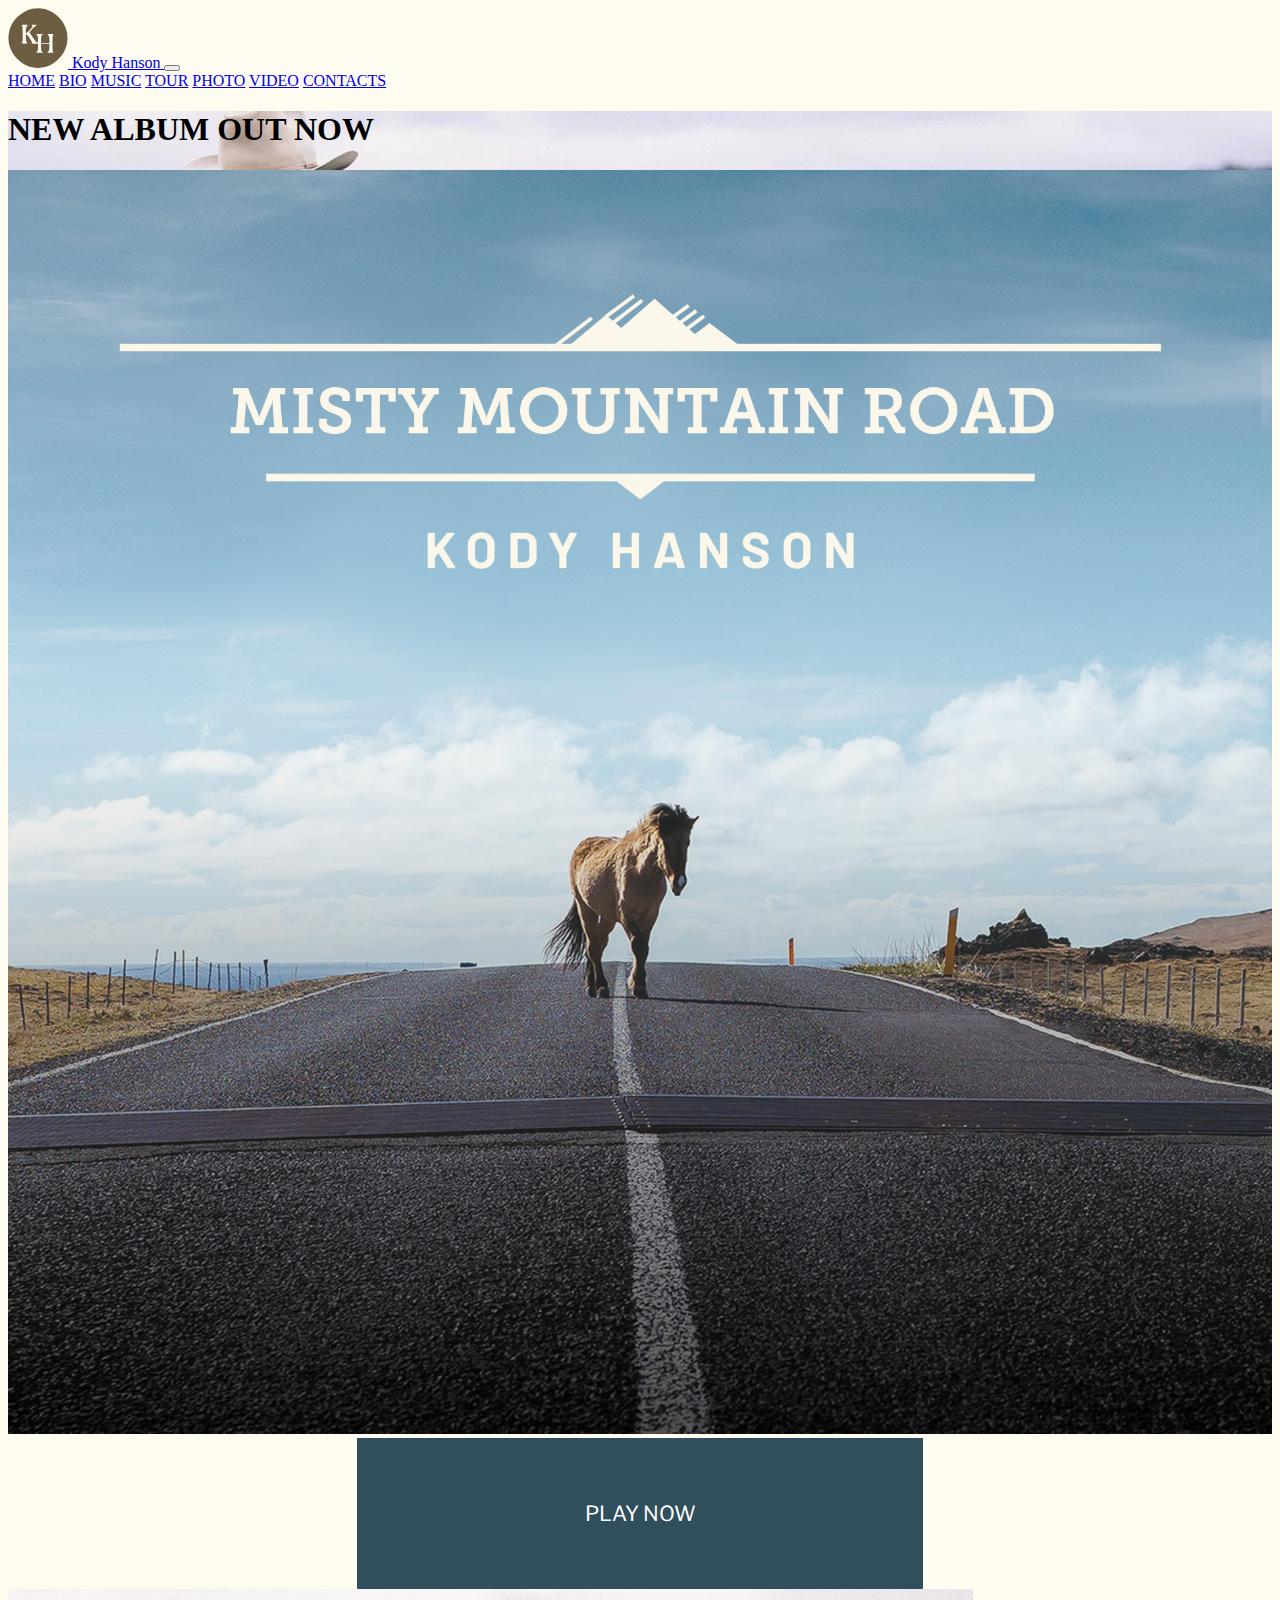
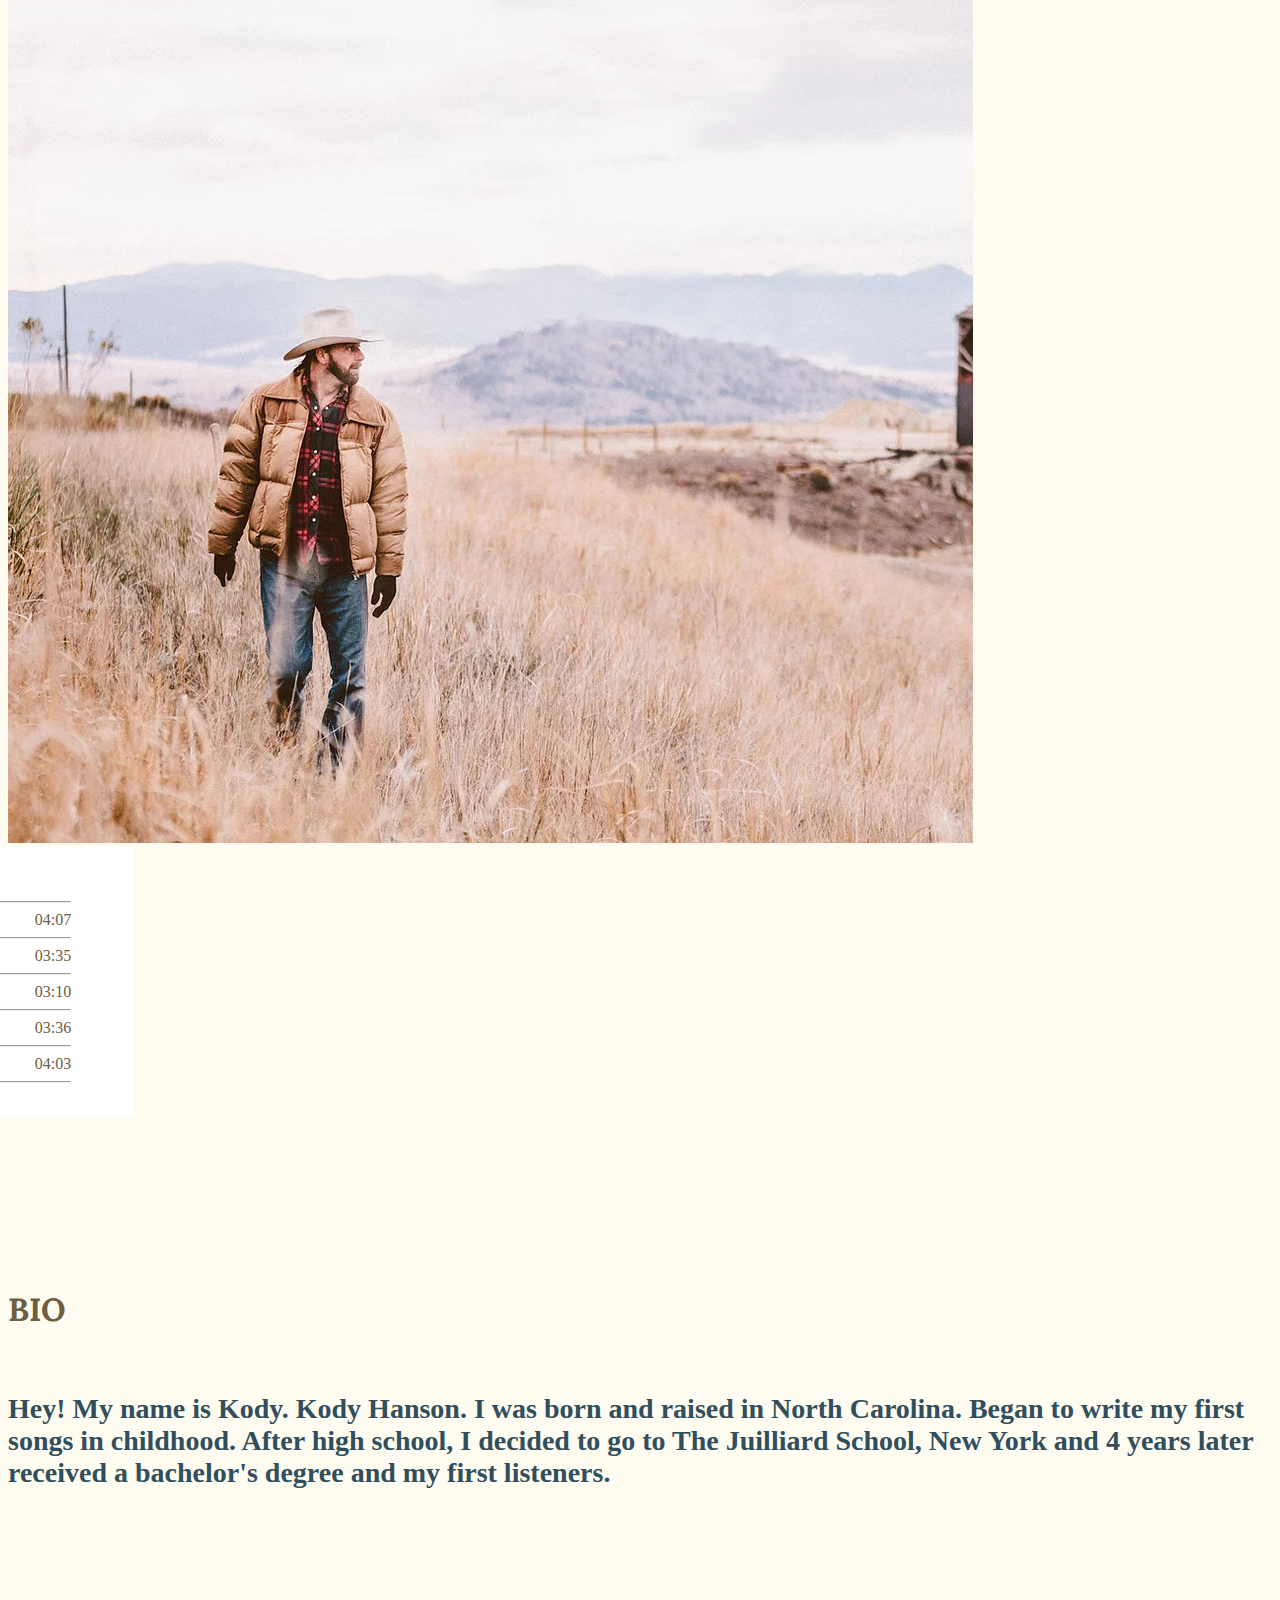
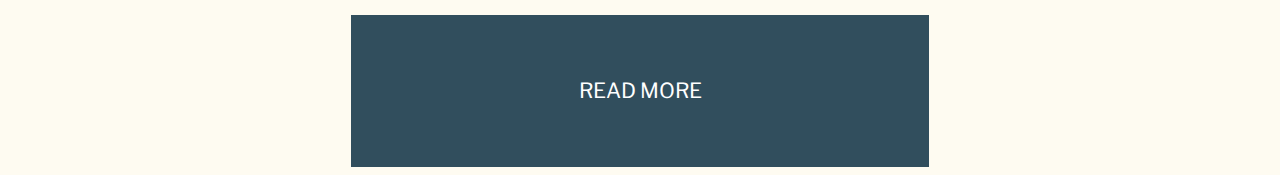
<file: index.html>
<!DOCTYPE html>
<html lang="ru">

<head>
    <meta charset="UTF-8">
    <meta name="viewport" content="width=device-width, initial-scale=1.0, user-scalable=no, shrink-to-fit=no">
    <title>Home - Kody Hanson</title>
    <link rel="shortcut icon" href="images/brand-logo.png" type="image/png">
    <link rel="stylesheet" href="styles/style.css" type="text/css">
    <!-- Подключение Bootstrap -->
    <link rel="stylesheet" href="https://cdn.jsdelivr.net/npm/bootstrap@4.5.3/dist/css/bootstrap.min.css"
        integrity="sha384-TX8t27EcRE3e/ihU7zmQxVncDAy5uIKz4rEkgIXeMed4M0jlfIDPvg6uqKI2xXr2" crossorigin="anonymous">
    <!-- Подключение Font Awesome 5 -->
    <link rel="stylesheet" href="https://use.fontawesome.com/releases/v5.6.1/css/all.css"
        integrity="sha384-gfdkjb5BdAXd+lj+gudLWI+BXq4IuLW5IT+brZEZsLFm++aCMlF1V92rMkPaX4PP" crossorigin="anonymous">
    <!-- Подключение Google Fonts  -->
    <link rel="preconnect" href="https://fonts.gstatic.com">
    <link href="https://fonts.googleapis.com/css2?family=Libre+Franklin:wght@500&display=swap" rel="stylesheet">
    <link href="https://fonts.googleapis.com/css2?family=Lora:wght@700&display=swap" rel="stylesheet">
</head>

<body>
    <!-- Навигационная панель -->
    <!-- navbar-expand-lg обозначает начиная с какого устройства меню должно расширяться -->
    <nav class="navbar navbar-expand-lg navbar-light bg-white" id="nav">
        <!-- Лого и название бренда -->
        <a href="index.html" class="navbar-brand">
            <!-- loading="lazy" написан для того, чтобы изображение загружалось только тогда, когда пользователь доскролит до него, а
            не с самого начла, замедляя загрузку страницы -->
            <!-- svgView и функции далее служат для обрезкт svg-изображения -->
            <img src="images/brand-logo.svg#svgView(viewBox(13.17, 5.7, 101, 104.4)))" height="60rem" alt="" class=""
                loading="lazy">
            <span id="nav-brand">Kody Hanson</span>
        </a>
        <!-- Скрывающаяся кнопка меню (для мобильных версий) -->
        <button class="navbar-toggler" type="button" data-toggle="collapse" data-target="#navbarToggler01"
            aria-controls="navbarToggler01" aria-expanded="false" aria-label="Toggle navigation">
            <span class="navbar-toggler-icon"></span>
        </button>
        <!-- Само меню которое будет скрываться/раскрываться -->
        <div class="collapse navbar-collapse justify-content-end" id="navbarToggler01">
            <div class="navbar-nav">
                <a href="index.html" class="nav-item nav-link active">HOME</a>
                <a href="pages/bio.html" class="nav-item nav-link">BIO</a>
                <a href="#" class="nav-item nav-link">MUSIC</a>
                <a href="#" class="nav-item nav-link">TOUR</a>
                <a href="#" class="nav-item nav-link">PHOTO</a>
                <a href="#" class="nav-item nav-link">VIDEO</a>
                <a href="#" class="nav-item nav-link">CONTACTS</a>
            </div>
    </nav>
    <!-- Основная информация с отображением с эффектом параллакса -->
    <!-- Контейнер с анонсом новым альбомом -->
    <div class="container-fluid parallax parallax-01 pb-5">
        <div class="row">
            <!-- Это означает то, что начиная с размера экрана lg и выше будет разбиваться на 12/4=3 колонки,c md и выше 
                будет 12/6=2 колонки, c самого маленького и выше - 12/12=1. Соответствненно, например, lg перекрывает настройки md 
            для экранов lg и xl -->
            <div class="col-lg-4 offset-lg-6 col-md-6 offset-md-3 col-12">
                <h1 class="text-center display-3" id="new-album-capture">NEW ALBUM OUT NOW</h1>
                <img src="images/album-01-logo.jpg" alt="" class="" loading="lazy">
                <button class="big-button" id="play-now-button">PLAY NOW</button>
            </div>
        </div>
    </div>
    <!-- Контейнер с самим новым альбомом -->
    <div class="container-fluid music-album" id="music-album">
        <div class="row">
            <div class="col-lg-6 offset-lg-2 col-12 d-flex flex-lg-row flex-column music-album-inner">
                <img src="images/personal-photo-01.jpeg" class="mt-5 mb-5" alt="" loading="lazy">
                <div class="col-lg-10 offset-lg-7 music-panel d-lg-flex flex-column justify-content-lg-center"
                    id="main-page-player-wrapper">
                    <div class="album-wrapper">
                        <div class="text-center d-flex flex-column album-artist">
                            <span>Kody Hanson</span>
                            <span>MISTY MOUNTAIN ROAD</span>
                        </div>
                        <div class="tracks-wrapper">
                            <audio id="main-page-player"></audio>
                            <hr>
                            <!-- Трек -->
                            <div class="track" data-src="music/Alan Jackson - Country Boy.mp3">
                                <div class="mini_controls">
                                    <div class="play">
                                        <svg xmlns="http://www.w3.org/2000/svg" width="15" height="20.357"
                                            viewBox="0 0 14 19">
                                            <path class="" d="M1575,629.5l-14,9.5V620Z"
                                                transform="translate(-1561 -620)">
                                            </path>
                                        </svg>
                                    </div>

                                    <div class="pause">
                                        <svg xmlns="http://www.w3.org/2000/svg" width="15" height="19"
                                            viewBox="0 0 15 19">
                                            <path d="M264,700h4v19h-4V700Zm11,0h4v19h-4V700Z"
                                                transform="translate(-264 -700)">
                                            </path>
                                        </svg>
                                    </div>
                                    <div class="song-number music-capture">
                                        1
                                    </div>
                                </div>
                                <div class="music-capture">
                                    <span>COUNTRY BOY</span>
                                    <span>04:07</span>
                                </div>
                            </div>
                            <!-- Трек -->
                            <hr>
                            <div class="track" data-src="music/Blues Saraceno - The River.mp3">
                                <div class="mini_controls">
                                    <div class="play">
                                        <svg xmlns="http://www.w3.org/2000/svg" width="15" height="20.357"
                                            viewBox="0 0 14 19">
                                            <path class="" d="M1575,629.5l-14,9.5V620Z"
                                                transform="translate(-1561 -620)">
                                            </path>
                                        </svg>
                                    </div>

                                    <div class="pause">
                                        <svg xmlns="http://www.w3.org/2000/svg" width="15" height="19"
                                            viewBox="0 0 15 19">
                                            <path d="M264,700h4v19h-4V700Zm11,0h4v19h-4V700Z"
                                                transform="translate(-264 -700)">
                                            </path>
                                        </svg>
                                    </div>
                                    <div class="song-number music-capture">
                                        2
                                    </div>
                                </div>
                                <div class="music-capture">
                                    <span>BLUES SARACENO</span>
                                    <span>03:35</span>
                                </div>
                            </div>
                            <!-- Трек -->
                            <hr>
                            <div class="track"
                                data-src="music/John Denver - Take Me Home, Country Roads (Original Version (Rem.mp3">
                                <div class="mini_controls">
                                    <div class="play">
                                        <svg xmlns="http://www.w3.org/2000/svg" width="15" height="20.357"
                                            viewBox="0 0 14 19">
                                            <path class="" d="M1575,629.5l-14,9.5V620Z"
                                                transform="translate(-1561 -620)">
                                            </path>
                                        </svg>
                                    </div>

                                    <div class="pause">
                                        <svg xmlns="http://www.w3.org/2000/svg" width="15" height="19"
                                            viewBox="0 0 15 19">
                                            <path d="M264,700h4v19h-4V700Zm11,0h4v19h-4V700Z"
                                                transform="translate(-264 -700)">
                                            </path>
                                        </svg>
                                    </div>
                                    <div class="song-number music-capture">
                                        3
                                    </div>
                                </div>
                                <div class="music-capture">
                                    <span>TAKE ME HOME, COUNTRY ROADS</span>
                                    <span>03:10</span>
                                </div>
                            </div>
                            <!-- Трек -->
                            <hr>
                            <div class="track" data-src="music/Johnny Cash - Hurt.mp3">
                                <div class="mini_controls">
                                    <div class="play">
                                        <svg xmlns="http://www.w3.org/2000/svg" width="15" height="20.357"
                                            viewBox="0 0 14 19">
                                            <path class="" d="M1575,629.5l-14,9.5V620Z"
                                                transform="translate(-1561 -620)">
                                            </path>
                                        </svg>
                                    </div>

                                    <div class="pause">
                                        <svg xmlns="http://www.w3.org/2000/svg" width="15" height="19"
                                            viewBox="0 0 15 19">
                                            <path d="M264,700h4v19h-4V700Zm11,0h4v19h-4V700Z"
                                                transform="translate(-264 -700)">
                                            </path>
                                        </svg>
                                    </div>
                                    <div class="song-number music-capture">
                                        4
                                    </div>
                                </div>
                                <div class="music-capture">
                                    <span>HURT</span>
                                    <span>03:36</span>
                                </div>
                            </div>
                            <!-- Трек -->
                            <hr>
                            <div class="track" data-src="music/The Dead South - In Hell I'll Be in Good Company.mp3">
                                <div class="mini_controls">
                                    <div class="play">
                                        <svg xmlns="http://www.w3.org/2000/svg" width="15" height="20.357"
                                            viewBox="0 0 14 19">
                                            <path class="" d="M1575,629.5l-14,9.5V620Z"
                                                transform="translate(-1561 -620)">
                                            </path>
                                        </svg>
                                    </div>

                                    <div class="pause">
                                        <svg xmlns="http://www.w3.org/2000/svg" width="15" height="19"
                                            viewBox="0 0 15 19">
                                            <path d="M264,700h4v19h-4V700Zm11,0h4v19h-4V700Z"
                                                transform="translate(-264 -700)">
                                            </path>
                                        </svg>
                                    </div>
                                    <div class="song-number music-capture">
                                        5
                                    </div>
                                </div>
                                <div class="music-capture">
                                    <span>IN HELL I'LL BE IN GOOD COMPANY</span>
                                    <span>04:03</span>
                                </div>
                            </div>
                            <hr>
                        </div>
                    </div>
                    <button class="big-button big-button-02">MORE MUSIC</button>
                </div>
            </div>
        </div>
    </div>
    <!-- Контейнер с биографией -->
    <div class="container-fluid parallax parallax-02">
        <div class="row">
            <div class="col-lg-6 offset-lg-3 col-12 text-center">
                <h1 class="display-3 biography-capture">BIO</h1>
                <h1 class=" biography-text">Hey! My name is Kody. Kody Hanson. I was born and raised in North Carolina. Began
                    to write my
                    first songs in childhood. After high school, I decided to go to The Juilliard School, New York and 4
                    years later received a bachelor's degree and my first listeners.</h1>
                <button class="big-button big-button-03" onclick=window.location.href='pages/bio.html'>READ
                    MORE</button>
            </div>
        </div>
    </div>
    <!-- Кнопка прокрутки к началу страницы -->
    <div class="scrollup">
        <!-- Иконка fa-chevron-up (Font Awesome) -->
        <i class="fa fa-chevron-up"></i>
    </div>
    <!-- Подключение Bootstrap -->
    <script src="https://code.jquery.com/jquery-3.5.1.min.js"
        integrity="sha256-9/aliU8dGd2tb6OSsuzixeV4y/faTqgFtohetphbbj0=" crossorigin="anonymous"></script>
    <script src="https://cdn.jsdelivr.net/npm/bootstrap@4.5.3/dist/js/bootstrap.bundle.min.js"
        integrity="sha384-ho+j7jyWK8fNQe+A12Hb8AhRq26LrZ/JpcUGGOn+Y7RsweNrtN/tE3MoK7ZeZDyx" crossorigin="anonymous">
    </script>
    <!-- Подключение своих скриптов -->
    <script src="scripts/go-up-button.js"></script>
    <script src="scripts/album-capture-extra-small-devides-behavior.js"></script>
    <script src="scripts/nav-extra-large-devices-behavior.js"></script>
    <script src="scripts/music-player.js"></script>
    <script src="scripts/play-now-button.js"></script>
</body>

</html>
</file>
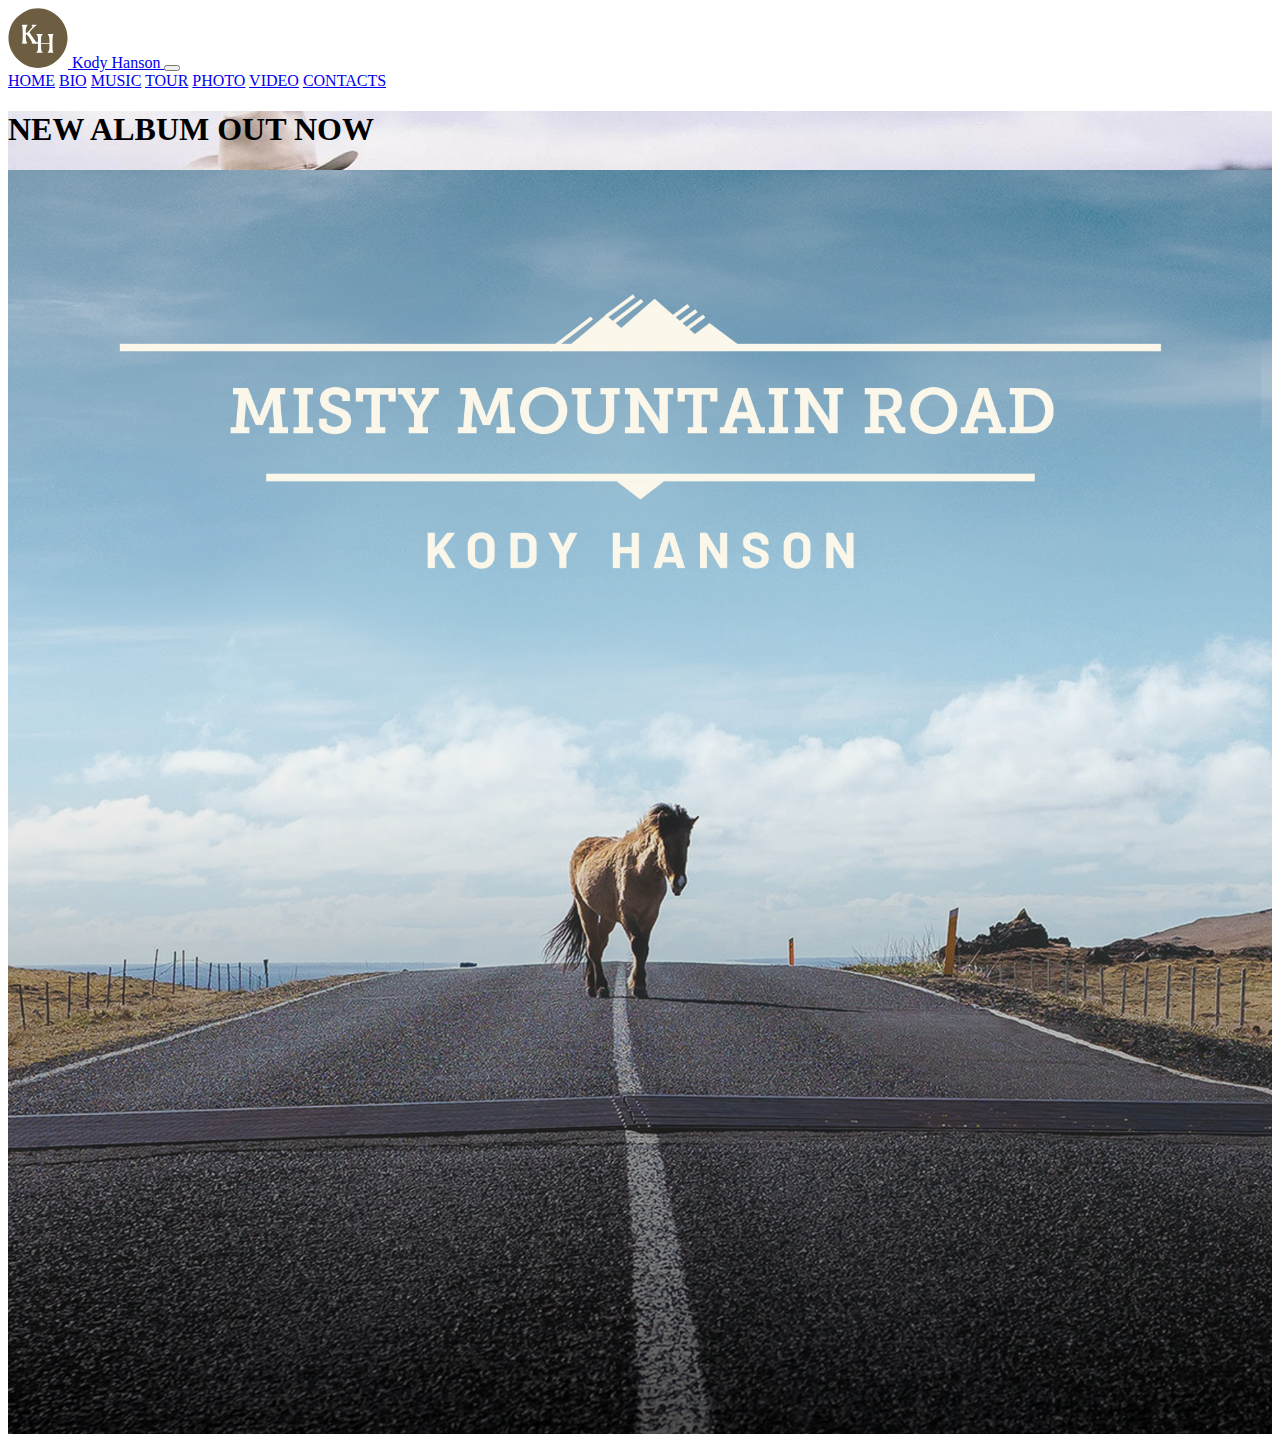
<file: src/index.html>
<!DOCTYPE html>
<html lang="ru">

<head>
    <meta charset="UTF-8">
    <meta name="viewport" content="width=device-width, initial-scale=1.0, user-scalable=no">
    <title>Home - Kody Hanson</title>
    <link rel="shortcut icon" href="/images/brand-logo.png" type="image/png">
    <link rel="stylesheet" href="styles/style.css" type="text/css">
    <!-- Подключение Bootstrap -->
    <link rel="stylesheet" href="https://cdn.jsdelivr.net/npm/bootstrap@4.5.3/dist/css/bootstrap.min.css"
        integrity="sha384-TX8t27EcRE3e/ihU7zmQxVncDAy5uIKz4rEkgIXeMed4M0jlfIDPvg6uqKI2xXr2" crossorigin="anonymous">
    <!-- Подключение Font Awesome 5 -->
    <link rel="stylesheet" href="https://use.fontawesome.com/releases/v5.6.1/css/all.css"
        integrity="sha384-gfdkjb5BdAXd+lj+gudLWI+BXq4IuLW5IT+brZEZsLFm++aCMlF1V92rMkPaX4PP" crossorigin="anonymous">
</head>

<body>
    <!-- Навигационная панель -->
    <nav class="navbar navbar-expand-lg navbar-light bg-white">
        <!-- Лого и название бренда -->
        <a href="#" class="navbar-brand">
            <!-- loading="lazy" написан для того, чтобы изображение загружалось только тогда, когда пользователь доскролит до него, а
            не с самого начла, замедляя загрузку страницы -->
            <!-- svgView и функции далее служат для обрезкт svg-изображения -->
            <img src="/images/brand-logo.svg#svgView(viewBox(13.17, 5.7, 101, 104.4)))" height="60rem" alt=""
                class="d-inline-block" loading="lazy">
            Kody Hanson
        </a>
        <!-- Скрывающаяся кнопка меню (для мобильных версий) -->
        <button class="navbar-toggler" type="button" data-toggle="collapse" data-target="#navbarToggler01"
            aria-controls="navbarToggler01" aria-expanded="false" aria-label="Toggle navigation">
            <span class="navbar-toggler-icon"></span>
        </button>
        <!-- Само меню которое будет скрываться/раскрываться -->
        <div class="collapse navbar-collapse justify-content-end" id="navbarToggler01">
            <div class="navbar-nav">
                <a href="#" class="nav-item nav-link active">HOME</a>
                <a href="#" class="nav-item nav-link">BIO</a>
                <a href="#" class="nav-item nav-link">MUSIC</a>
                <a href="#" class="nav-item nav-link">TOUR</a>
                <a href="#" class="nav-item nav-link">PHOTO</a>
                <a href="#" class="nav-item nav-link">VIDEO</a>
                <a href="#" class="nav-item nav-link">CONTACTS</a>
            </div>
    </nav>
    <!-- Кнопка прокрутки к началу страницы -->
    <div class="scrollup">
        <!-- Иконка fa-chevron-up (Font Awesome) -->
        <i class="fa fa-chevron-up"></i>
    </div>
    <!-- Основная информация с отображением с эффектом параллакса -->
    <div class="container-fluid parallax parallax-01">
        <div class="row">
            <div class="col-lg-4 offset-lg-6 col-md-12">
                <h1 class="display-3 text-center" id="new-album-capture">NEW ALBUM OUT NOW</h1>
                <img src="images/album-01-logo.jpg" alt="" class="" loading="lazy">
            </div>
        </div>
    </div>

    <!-- <div class="parallax parallax-01 album-wrapper">
        <p class="album album-capture">NEW ALBUM OUT NOW</p>
        <img src="img/album-01-logo.jpg" alt="" class="album album-image" width="30%" loading="lazy">
    </div> -->

    <!-- First Parallax Section -->
    <!-- <div class="jumbotron paral paralsec">
        <h1 class="display-3">Here is a heading 1</h1>
        <p class="lead">Here is a short description 1</p>
        <p class="lead">
            <a class="btn btn-info btn-lg btn-md" href="#" role="button">Here is a button 1</a>
        </p>
    </div> -->
    <!-- Second Parallax Section -->
    <!-- <div class="jumbotron paral paralsec1">
        <h1 class="display-3">Here is a heading 2</h1>
        <p class="lead">Here is a short description 2</p>
        <p class="lead">
            <a class="btn btn-warning btn-lg btn-md" href="widgets.html" role="button">Here is a button 2</a>
        </p>
    </div> -->
    <!-- Third Parallax Section -->
    <!-- <div class="jumbotron paral paralsec">
        <h1 class="display-3">Here is a heading 3</h1>
        <p class="lead">Here is a short description 2</p>
        <p class="lead">
            <a class="btn btn-primary btn-lg btn-md" href="themes.html" role="button">Here is a button 3</a>
        </p>
    </div> -->

    <!-- Подключение Bootstrap -->
    <script src="https://code.jquery.com/jquery-3.5.1.min.js"
        integrity="sha256-9/aliU8dGd2tb6OSsuzixeV4y/faTqgFtohetphbbj0=" crossorigin="anonymous"></script>
    <script src="https://cdn.jsdelivr.net/npm/bootstrap@4.5.3/dist/js/bootstrap.bundle.min.js"
        integrity="sha384-ho+j7jyWK8fNQe+A12Hb8AhRq26LrZ/JpcUGGOn+Y7RsweNrtN/tE3MoK7ZeZDyx" crossorigin="anonymous">
    </script>
    <!-- Подключение своих скриптов -->
    <script src="scripts/go-up-button.js"></script>
    <script src="scripts/extra-small-devides-behavior.js"></script>
</body>

</html>
</file>
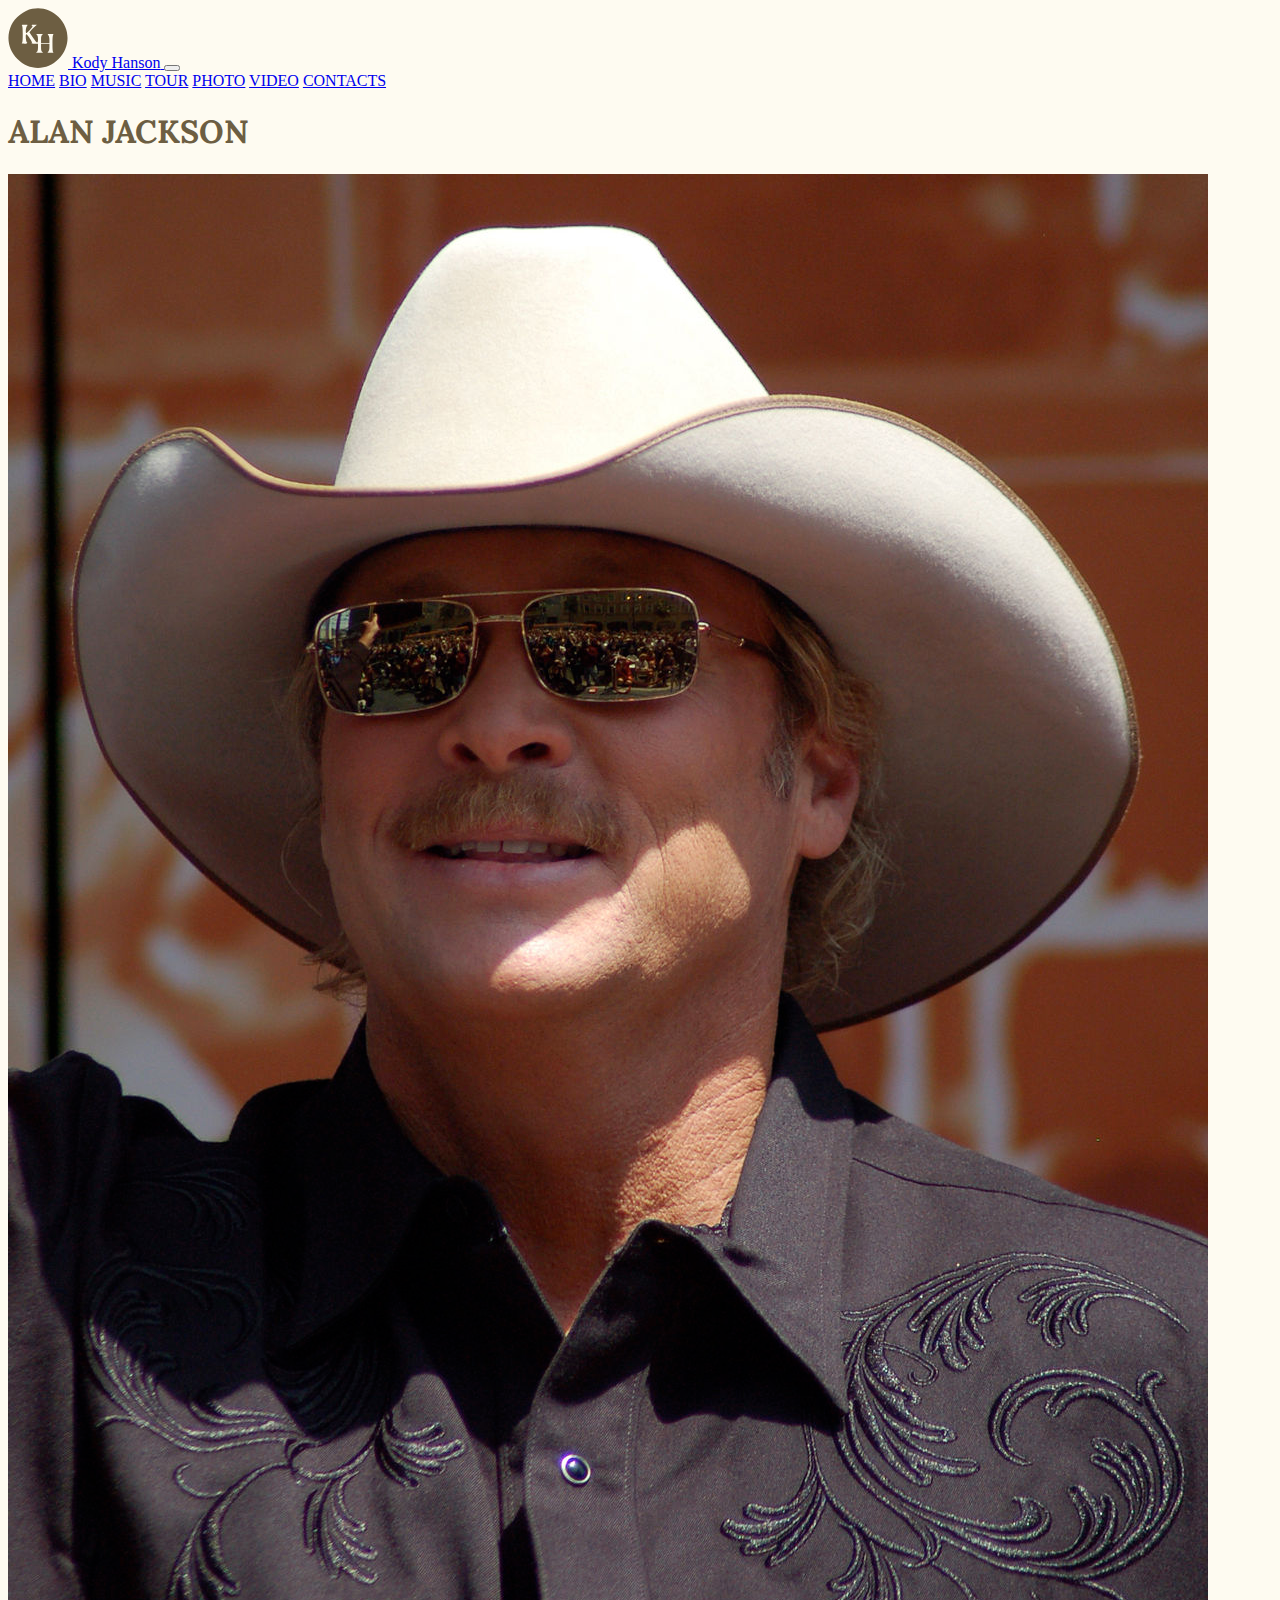
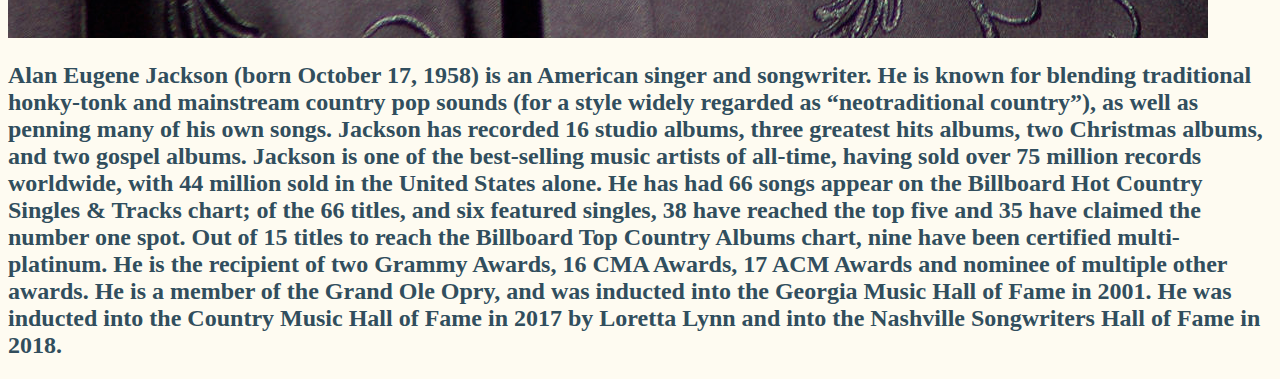
<file: pages/alan-jackson.html>
<!DOCTYPE html>
<html lang="ru">

<head>
    <meta charset="UTF-8">
    <meta name="viewport" content="width=device-width, initial-scale=1.0, user-scalable=no, shrink-to-fit=no">
    <title>Alan Jackson - Kody Hanson</title>
    <link rel="shortcut icon" href="../images/brand-logo.png" type="image/png">
    <link rel="stylesheet" href="../styles/style.css" type="text/css">
    <link rel="stylesheet" href="../styles/johny-cash.css" type="text/css">

    <!-- Подключение Bootstrap -->
    <link rel="stylesheet" href="https://cdn.jsdelivr.net/npm/bootstrap@4.5.3/dist/css/bootstrap.min.css"
        integrity="sha384-TX8t27EcRE3e/ihU7zmQxVncDAy5uIKz4rEkgIXeMed4M0jlfIDPvg6uqKI2xXr2" crossorigin="anonymous">
    <!-- Подключение Font Awesome 5 -->
    <link rel="stylesheet" href="https://use.fontawesome.com/releases/v5.6.1/css/all.css"
        integrity="sha384-gfdkjb5BdAXd+lj+gudLWI+BXq4IuLW5IT+brZEZsLFm++aCMlF1V92rMkPaX4PP" crossorigin="anonymous">
    <!-- Подключение Google Fonts  -->
    <link rel="preconnect" href="https://fonts.gstatic.com">
    <link href="https://fonts.googleapis.com/css2?family=Libre+Franklin:wght@500&display=swap" rel="stylesheet">
    <link href="https://fonts.googleapis.com/css2?family=Lora:wght@700&display=swap" rel="stylesheet">
</head>

<body>
    <!-- Навигационная панель -->
    <!-- navbar-expand-lg обозначает начиная с какого устройства меню должно расширяться -->
    <nav class="navbar navbar-expand-lg navbar-light bg-white" id="nav">
        <!-- Лого и название бренда -->
        <a href="../index.html" class="navbar-brand">
            <!-- loading="lazy" написан для того, чтобы изображение загружалось только тогда, когда пользователь доскролит до него, а
            не с самого начла, замедляя загрузку страницы -->
            <!-- svgView и функции далее служат для обрезкт svg-изображения -->
            <img src="../images/brand-logo.svg#svgView(viewBox(13.17, 5.7, 101, 104.4)))" height="60rem" alt="" class=""
                loading="lazy">
            <span id="nav-brand">Kody Hanson</span>
        </a>
        <!-- Скрывающаяся кнопка меню (для мобильных версий) -->
        <button class="navbar-toggler" type="button" data-toggle="collapse" data-target="#navbarToggler01"
            aria-controls="navbarToggler01" aria-expanded="false" aria-label="Toggle navigation">
            <span class="navbar-toggler-icon"></span>
        </button>
        <!-- Само меню которое будет скрываться/раскрываться -->
        <div class="collapse navbar-collapse justify-content-end" id="navbarToggler01">
            <div class="navbar-nav">
                <a href="../index.html" class="nav-item nav-link">HOME</a>
                <a href="../pages/bio.html" class="nav-item nav-link">BIO</a>
                <a href="../pages/music.html" class="nav-item nav-link">MUSIC</a>
                <a href="../pages/tour.html" class="nav-item nav-link">TOUR</a>
                <a href="../pages/photo.html" class="nav-item nav-link">PHOTO</a>
                <a href="../pages/video.html" class="nav-item nav-link">VIDEO</a>
                <a href="../pages/contacts.html" class="nav-item nav-link">CONTACTS</a>
            </div>
    </nav>
    <!-- Контейнер -->
    <div class="container-fluid capture-wrapper">
        <div class="row">
            <div class="col-lg-8 offset-lg-2 col-12 text-center">
                <h1 class="display-4 biography-capture">ALAN JACKSON</h1>
                <img src="../images/AlanJackson.jpg" alt="">
                <h2 class="main-text">Alan Eugene Jackson (born October 17, 1958) is an American singer and songwriter.
                    He is known for blending traditional honky-tonk and mainstream country pop sounds (for a style
                    widely regarded as “neotraditional country”), as well as penning many of his own songs. Jackson has
                    recorded 16 studio albums, three greatest hits albums, two Christmas albums, and two gospel albums.

                    Jackson is one of the best-selling music artists of all-time, having sold over 75 million records
                    worldwide, with 44 million sold in the United States alone. He has had 66 songs appear on the
                    Billboard Hot Country Singles & Tracks chart; of the 66 titles, and six featured singles, 38 have
                    reached the top five and 35 have claimed the number one spot. Out of 15 titles to reach the
                    Billboard Top Country Albums chart, nine have been certified multi-platinum. He is the recipient of
                    two Grammy Awards, 16 CMA Awards, 17 ACM Awards and nominee of multiple other awards. He is a member
                    of the Grand Ole Opry, and was inducted into the Georgia Music Hall of Fame in 2001. He was inducted
                    into the Country Music Hall of Fame in 2017 by Loretta Lynn and into the Nashville Songwriters
                    Hall of Fame in 2018.</h2>
            </div>
        </div>
    </div>
    <!-- Кнопка прокрутки к началу страницы -->
    <div class="scrollup">
        <!-- Иконка fa-chevron-up (Font Awesome) -->
        <i class="fa fa-chevron-up"></i>
    </div>
    <!-- Подключение Bootstrap -->
    <script src="https://code.jquery.com/jquery-3.5.1.min.js"
        integrity="sha256-9/aliU8dGd2tb6OSsuzixeV4y/faTqgFtohetphbbj0=" crossorigin="anonymous"></script>
    <script src="https://cdn.jsdelivr.net/npm/bootstrap@4.5.3/dist/js/bootstrap.bundle.min.js"
        integrity="sha384-ho+j7jyWK8fNQe+A12Hb8AhRq26LrZ/JpcUGGOn+Y7RsweNrtN/tE3MoK7ZeZDyx" crossorigin="anonymous">
    </script>
    <!-- Подключение своих скриптов -->
    <script src="../scripts/go-up-button.js"></script>
    <script src="../scripts/nav-extra-large-devices-behavior.js"></script>
</body>

</html>
</file>
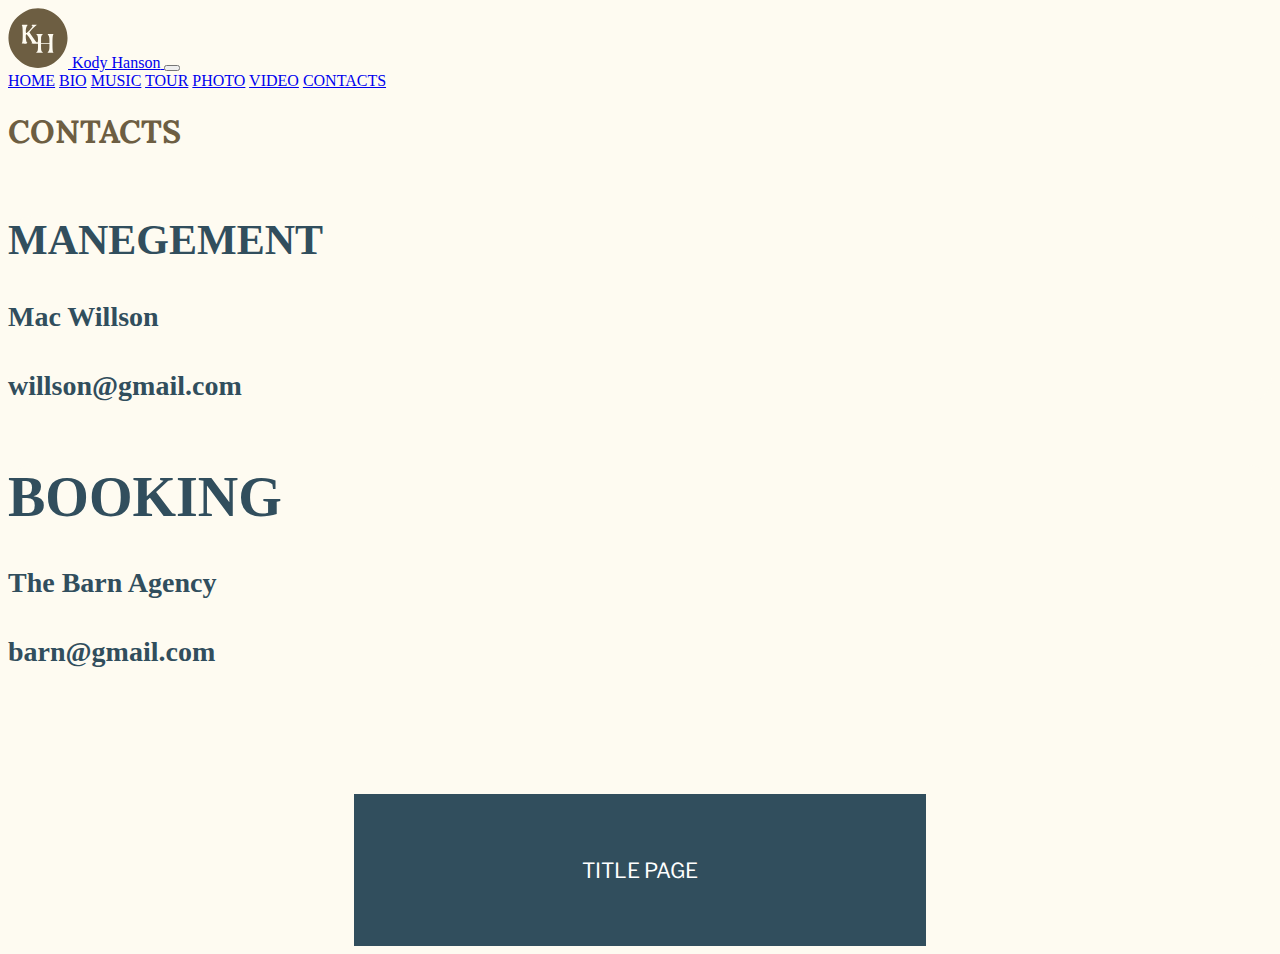
<file: pages/contacts.html>
<!DOCTYPE html>
<html lang="ru">

<head>
    <meta charset="UTF-8">
    <meta name="viewport" content="width=device-width, initial-scale=1.0, user-scalable=no, shrink-to-fit=no">
    <title>Contacts - Kody Hanson</title>
    <link rel="shortcut icon" href="../images/brand-logo.png" type="image/png">
    <link rel="stylesheet" href="../styles/style.css" type="text/css">
    <link rel="stylesheet" href="../styles/contacts.css" type="text/css">

    <!-- Подключение Bootstrap -->
    <link rel="stylesheet" href="https://cdn.jsdelivr.net/npm/bootstrap@4.5.3/dist/css/bootstrap.min.css"
        integrity="sha384-TX8t27EcRE3e/ihU7zmQxVncDAy5uIKz4rEkgIXeMed4M0jlfIDPvg6uqKI2xXr2" crossorigin="anonymous">
    <!-- Подключение Font Awesome 5 -->
    <link rel="stylesheet" href="https://use.fontawesome.com/releases/v5.6.1/css/all.css"
        integrity="sha384-gfdkjb5BdAXd+lj+gudLWI+BXq4IuLW5IT+brZEZsLFm++aCMlF1V92rMkPaX4PP" crossorigin="anonymous">
    <!-- Подключение Google Fonts  -->
    <link rel="preconnect" href="https://fonts.gstatic.com">
    <link href="https://fonts.googleapis.com/css2?family=Libre+Franklin:wght@500&display=swap" rel="stylesheet">
    <link href="https://fonts.googleapis.com/css2?family=Lora:wght@700&display=swap" rel="stylesheet">
</head>

<body>
    <!-- Навигационная панель -->
    <!-- navbar-expand-lg обозначает начиная с какого устройства меню должно расширяться -->
    <nav class="navbar navbar-expand-lg navbar-light bg-white" id="nav">
        <!-- Лого и название бренда -->
        <a href="../index.html" class="navbar-brand">
            <!-- loading="lazy" написан для того, чтобы изображение загружалось только тогда, когда пользователь доскролит до него, а
            не с самого начла, замедляя загрузку страницы -->
            <!-- svgView и функции далее служат для обрезкт svg-изображения -->
            <img src="../images/brand-logo.svg#svgView(viewBox(13.17, 5.7, 101, 104.4)))" height="60rem" alt="" class=""
                loading="lazy">
            <span id="nav-brand">Kody Hanson</span>
        </a>
        <!-- Скрывающаяся кнопка меню (для мобильных версий) -->
        <button class="navbar-toggler" type="button" data-toggle="collapse" data-target="#navbarToggler01"
            aria-controls="navbarToggler01" aria-expanded="false" aria-label="Toggle navigation">
            <span class="navbar-toggler-icon"></span>
        </button>
        <!-- Само меню которое будет скрываться/раскрываться -->
        <div class="collapse navbar-collapse justify-content-end" id="navbarToggler01">
            <div class="navbar-nav">
                <a href="../index.html" class="nav-item nav-link">HOME</a>
                <a href="../pages/bio.html" class="nav-item nav-link">BIO</a>
                <a href="../pages/music.html" class="nav-item nav-link">MUSIC</a>
                <a href="../pages/tour.html" class="nav-item nav-link">TOUR</a>
                <a href="../pages/photo.html" class="nav-item nav-link">PHOTO</a>
                <a href="../pages/video.html" class="nav-item nav-link">VIDEO</a>
                <a href="../pages/contacts.html" class="nav-item nav-link active">CONTACTS</a>
            </div>
    </nav>
    <!-- Контейнер с контактами -->
    <div class="container-fluid contacts-wrapper">
        <div class="row">
            <div class="col-lg-6 offset-lg-3 col-12 text-center">
                <h1 class="display-4 biography-capture">CONTACTS</h1>
                <div class="d-flex flex-lg-row flex-column m-auto">
                    <div class="col-lg-6 m-lg-4 biography-text border border-dark">
                        <h2 class="mb-4">MANEGEMENT</h2>
                        <h4 class="mb-4">Mac Willson</h4>
                        <h4 class="mb-4">willson@gmail.com</h4>
                    </div>
                    <div class="col-lg-6 m-lg-4 biography-text border border-dark">
                        <h1 class="mb-4">BOOKING</h1>
                        <h4 class="mb-4">The Barn Agency</h4>
                        <h4 class="mb-4">barn@gmail.com</h4>
                    </div>
                </div>
                <button class="big-button big-button-03" onclick=window.location.href='../pages/title.html'>TITLE
                    PAGE</button>
            </div>
        </div>
    </div>
    </div>
    <!-- Кнопка прокрутки к началу страницы -->
    <div class="scrollup">
        <!-- Иконка fa-chevron-up (Font Awesome) -->
        <i class="fa fa-chevron-up"></i>
    </div>
    <!-- Подключение Bootstrap -->
    <script src="https://code.jquery.com/jquery-3.5.1.min.js"
        integrity="sha256-9/aliU8dGd2tb6OSsuzixeV4y/faTqgFtohetphbbj0=" crossorigin="anonymous"></script>
    <script src="https://cdn.jsdelivr.net/npm/bootstrap@4.5.3/dist/js/bootstrap.bundle.min.js"
        integrity="sha384-ho+j7jyWK8fNQe+A12Hb8AhRq26LrZ/JpcUGGOn+Y7RsweNrtN/tE3MoK7ZeZDyx" crossorigin="anonymous">
    </script>
    <!-- Подключение своих скриптов -->
    <script src="../scripts/go-up-button.js"></script>
    <script src="../scripts/nav-extra-large-devices-behavior.js"></script>
</body>

</html>
</file>
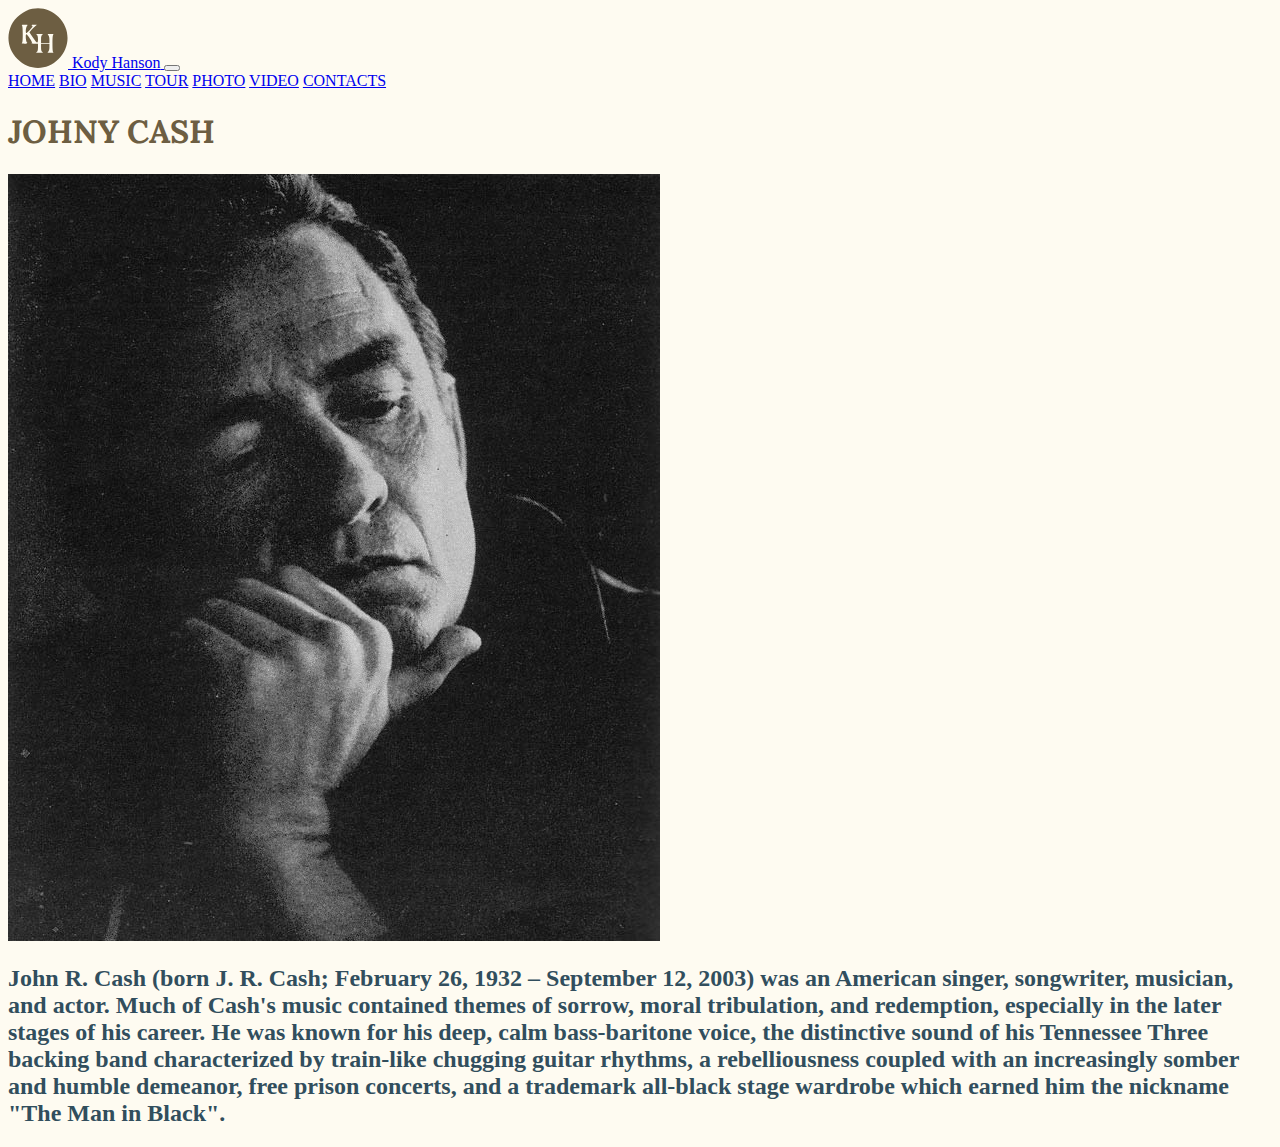
<file: pages/johny-cash.html>
<!DOCTYPE html>
<html lang="ru">

<head>
    <meta charset="UTF-8">
    <meta name="viewport" content="width=device-width, initial-scale=1.0, user-scalable=no, shrink-to-fit=no">
    <title>Johny Cash - Kody Hanson</title>
    <link rel="shortcut icon" href="../images/brand-logo.png" type="image/png">
    <link rel="stylesheet" href="../styles/style.css" type="text/css">
    <link rel="stylesheet" href="../styles/johny-cash.css" type="text/css">

    <!-- Подключение Bootstrap -->
    <link rel="stylesheet" href="https://cdn.jsdelivr.net/npm/bootstrap@4.5.3/dist/css/bootstrap.min.css"
        integrity="sha384-TX8t27EcRE3e/ihU7zmQxVncDAy5uIKz4rEkgIXeMed4M0jlfIDPvg6uqKI2xXr2" crossorigin="anonymous">
    <!-- Подключение Font Awesome 5 -->
    <link rel="stylesheet" href="https://use.fontawesome.com/releases/v5.6.1/css/all.css"
        integrity="sha384-gfdkjb5BdAXd+lj+gudLWI+BXq4IuLW5IT+brZEZsLFm++aCMlF1V92rMkPaX4PP" crossorigin="anonymous">
    <!-- Подключение Google Fonts  -->
    <link rel="preconnect" href="https://fonts.gstatic.com">
    <link href="https://fonts.googleapis.com/css2?family=Libre+Franklin:wght@500&display=swap" rel="stylesheet">
    <link href="https://fonts.googleapis.com/css2?family=Lora:wght@700&display=swap" rel="stylesheet">
</head>

<body>
    <!-- Навигационная панель -->
    <!-- navbar-expand-lg обозначает начиная с какого устройства меню должно расширяться -->
    <nav class="navbar navbar-expand-lg navbar-light bg-white" id="nav">
        <!-- Лого и название бренда -->
        <a href="../index.html" class="navbar-brand">
            <!-- loading="lazy" написан для того, чтобы изображение загружалось только тогда, когда пользователь доскролит до него, а
            не с самого начла, замедляя загрузку страницы -->
            <!-- svgView и функции далее служат для обрезкт svg-изображения -->
            <img src="../images/brand-logo.svg#svgView(viewBox(13.17, 5.7, 101, 104.4)))" height="60rem" alt="" class=""
                loading="lazy">
            <span id="nav-brand">Kody Hanson</span>
        </a>
        <!-- Скрывающаяся кнопка меню (для мобильных версий) -->
        <button class="navbar-toggler" type="button" data-toggle="collapse" data-target="#navbarToggler01"
            aria-controls="navbarToggler01" aria-expanded="false" aria-label="Toggle navigation">
            <span class="navbar-toggler-icon"></span>
        </button>
        <!-- Само меню которое будет скрываться/раскрываться -->
        <div class="collapse navbar-collapse justify-content-end" id="navbarToggler01">
            <div class="navbar-nav">
                <a href="../index.html" class="nav-item nav-link">HOME</a>
                <a href="../pages/bio.html" class="nav-item nav-link">BIO</a>
                <a href="../pages/music.html" class="nav-item nav-link">MUSIC</a>
                <a href="../pages/tour.html" class="nav-item nav-link">TOUR</a>
                <a href="../pages/photo.html" class="nav-item nav-link">PHOTO</a>
                <a href="../pages/video.html" class="nav-item nav-link">VIDEO</a>
                <a href="../pages/contacts.html" class="nav-item nav-link">CONTACTS</a>
            </div>
    </nav>
    <!-- Контейнер -->
    <div class="container-fluid capture-wrapper">
        <div class="row">
            <div class="col-lg-8 offset-lg-2 col-12 text-center">
                <h1 class="display-4 biography-capture">JOHNY CASH</h1>
                <img src="../images/JohnnyCash.jpg" alt="">
                <h2 class="main-text">John R. Cash (born J. R. Cash; February 26, 1932 – September 12, 2003) was an American singer,
                    songwriter, musician, and actor. Much of Cash's music contained themes of sorrow, moral
                    tribulation, and redemption, especially in the later stages of his career. He was known for
                    his deep, calm bass-baritone voice, the distinctive sound of his Tennessee Three backing band
                    characterized by train-like chugging guitar rhythms, a rebelliousness coupled with an
                    increasingly somber and humble demeanor, free prison concerts, and a trademark all-black
                    stage wardrobe which earned him the nickname "The Man in Black".</h2>
            </div>
        </div>
    </div>
    <!-- Кнопка прокрутки к началу страницы -->
    <div class="scrollup">
        <!-- Иконка fa-chevron-up (Font Awesome) -->
        <i class="fa fa-chevron-up"></i>
    </div>
    <!-- Подключение Bootstrap -->
    <script src="https://code.jquery.com/jquery-3.5.1.min.js"
        integrity="sha256-9/aliU8dGd2tb6OSsuzixeV4y/faTqgFtohetphbbj0=" crossorigin="anonymous"></script>
    <script src="https://cdn.jsdelivr.net/npm/bootstrap@4.5.3/dist/js/bootstrap.bundle.min.js"
        integrity="sha384-ho+j7jyWK8fNQe+A12Hb8AhRq26LrZ/JpcUGGOn+Y7RsweNrtN/tE3MoK7ZeZDyx" crossorigin="anonymous">
    </script>
    <!-- Подключение своих скриптов -->
    <script src="../scripts/go-up-button.js"></script>
    <script src="../scripts/nav-extra-large-devices-behavior.js"></script>
</body>

</html>
</file>
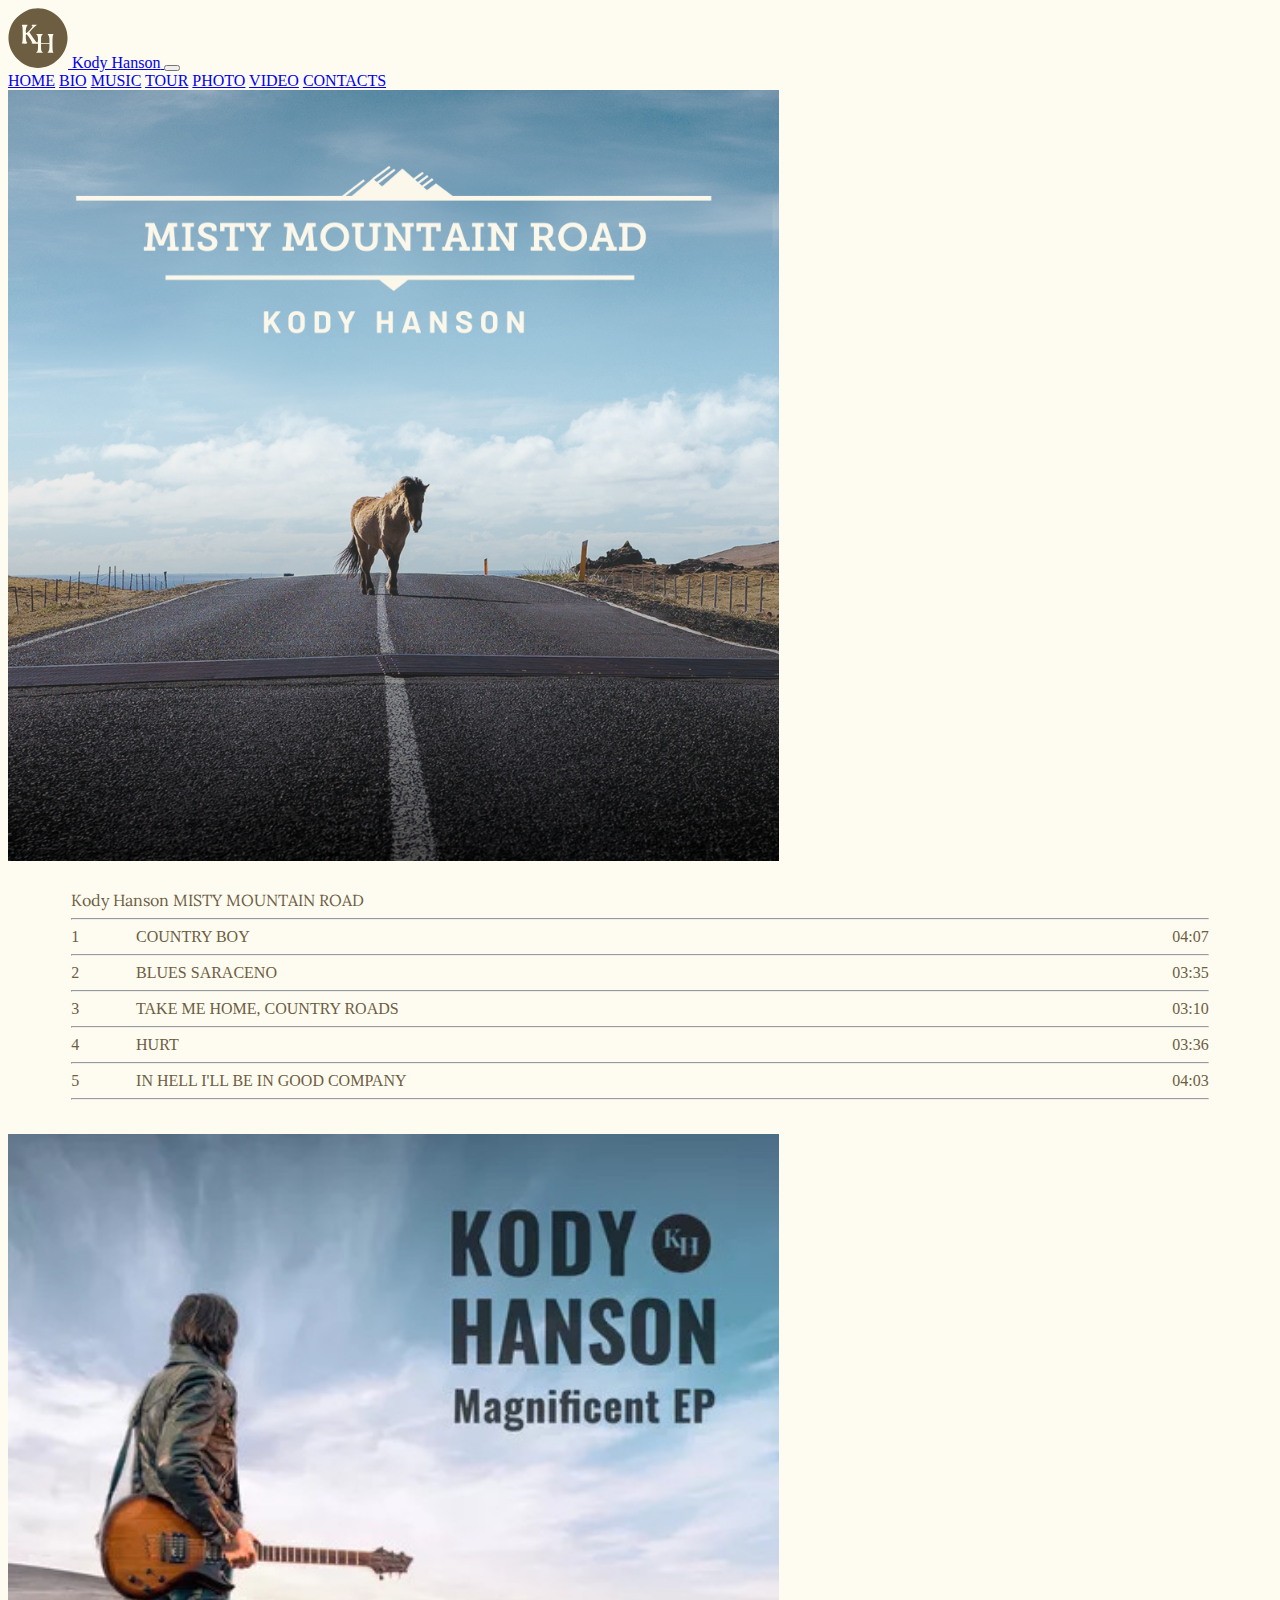
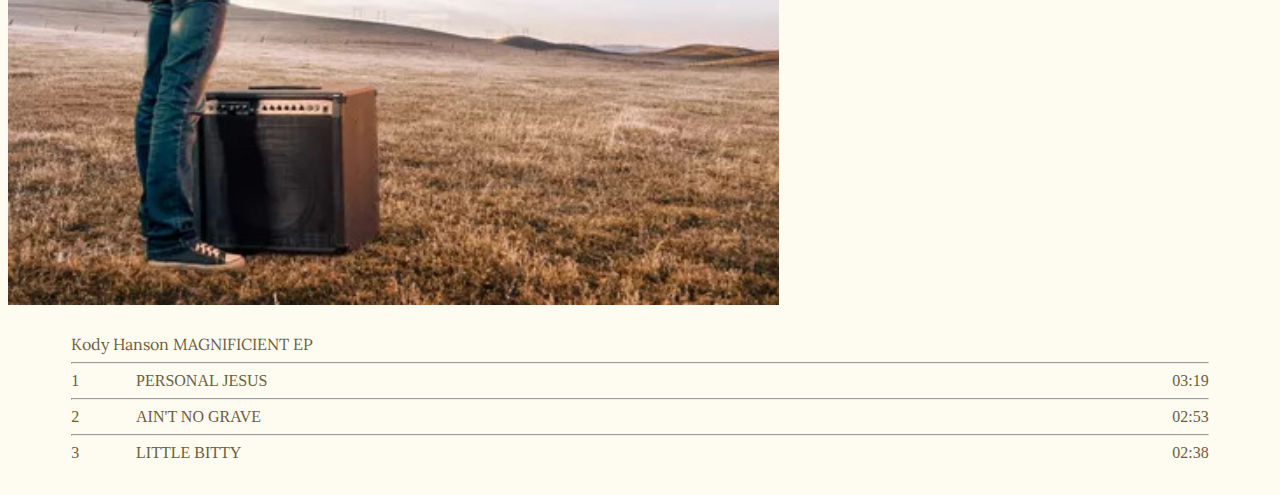
<file: pages/music.html>
<!DOCTYPE html>
<html lang="ru">

<head>
    <meta charset="UTF-8">
    <meta name="viewport" content="width=device-width, initial-scale=1.0, user-scalable=no, shrink-to-fit=no">
    <title>Music - Kody Hanson</title>
    <link rel="shortcut icon" href="../images/brand-logo.png" type="image/png">
    <link rel="stylesheet" href="../styles/style.css" type="text/css">
    <link rel="stylesheet" href="../styles/music.css" type="text/css">

    <!-- Подключение Bootstrap -->
    <link rel="stylesheet" href="https://cdn.jsdelivr.net/npm/bootstrap@4.5.3/dist/css/bootstrap.min.css"
        integrity="sha384-TX8t27EcRE3e/ihU7zmQxVncDAy5uIKz4rEkgIXeMed4M0jlfIDPvg6uqKI2xXr2" crossorigin="anonymous">
    <!-- Подключение Font Awesome 5 -->
    <link rel="stylesheet" href="https://use.fontawesome.com/releases/v5.6.1/css/all.css"
        integrity="sha384-gfdkjb5BdAXd+lj+gudLWI+BXq4IuLW5IT+brZEZsLFm++aCMlF1V92rMkPaX4PP" crossorigin="anonymous">
    <!-- Подключение Google Fonts  -->
    <link rel="preconnect" href="https://fonts.gstatic.com">
    <link href="https://fonts.googleapis.com/css2?family=Libre+Franklin:wght@500&display=swap" rel="stylesheet">
    <link href="https://fonts.googleapis.com/css2?family=Lora:wght@700&display=swap" rel="stylesheet">
</head>

<body>
    <!-- Навигационная панель -->
    <!-- navbar-expand-lg обозначает начиная с какого устройства меню должно расширяться -->
    <nav class="navbar navbar-expand-lg navbar-light bg-white" id="nav">
        <!-- Лого и название бренда -->
        <a href="../index.html" class="navbar-brand">
            <!-- loading="lazy" написан для того, чтобы изображение загружалось только тогда, когда пользователь доскролит до него, а
            не с самого начла, замедляя загрузку страницы -->
            <!-- svgView и функции далее служат для обрезкт svg-изображения -->
            <img src="../images/brand-logo.svg#svgView(viewBox(13.17, 5.7, 101, 104.4)))" height="60rem" alt="" class=""
                loading="lazy">
            <span id="nav-brand">Kody Hanson</span>
        </a>
        <!-- Скрывающаяся кнопка меню (для мобильных версий) -->
        <button class="navbar-toggler" type="button" data-toggle="collapse" data-target="#navbarToggler01"
            aria-controls="navbarToggler01" aria-expanded="false" aria-label="Toggle navigation">
            <span class="navbar-toggler-icon"></span>
        </button>
        <!-- Само меню которое будет скрываться/раскрываться -->
        <div class="collapse navbar-collapse justify-content-end" id="navbarToggler01">
            <div class="navbar-nav">
                <a href="../index.html" class="nav-item nav-link">HOME</a>
                <a href="../pages/bio.html" class="nav-item nav-link">BIO</a>
                <a href="../pages/music.html" class="nav-item nav-link active">MUSIC</a>
                <a href="../pages/tour.html" class="nav-item nav-link">TOUR</a>
                <a href="../pages/photo.html" class="nav-item nav-link">PHOTO</a>
                <a href="../pages/video.html" class="nav-item nav-link">VIDEO</a>
                <a href="../pages/contacts.html" class="nav-item nav-link">CONTACTS</a>
            </div>
    </nav>
    <!-- Альбом 1 -->
    <div class="container-fluid music-album" id="music-album">
        <div class="row">
            <div class="col-lg-6 offset-lg col-12 d-flex flex-lg-row flex-column music-album-inner align-items-center">
                <img src="../images/album-01-logo.jpg" class="mt-5 mb-5 album-image" alt="" loading="lazy">
                <div class="col-lg-10 music-panel d-lg-flex flex-column justify-content-lg-center"
                    id="main-page-player-wrapper">
                    <div class="album-wrapper">
                        <div class="text-center d-flex flex-column album-artist">
                            <span>Kody Hanson</span>
                            <span>MISTY MOUNTAIN ROAD</span>
                        </div>
                        <div class="tracks-wrapper">
                            <audio id="main-page-player"></audio>
                            <hr>
                            <!-- Трек -->
                            <div class="track" data-src="../music/Alan Jackson - Country Boy.mp3">
                                <div class="mini_controls">
                                    <div class="play">
                                        <svg xmlns="http://www.w3.org/2000/svg" width="15" height="20.357"
                                            viewBox="0 0 14 19">
                                            <path class="" d="M1575,629.5l-14,9.5V620Z"
                                                transform="translate(-1561 -620)">
                                            </path>
                                        </svg>
                                    </div>

                                    <div class="pause">
                                        <svg xmlns="http://www.w3.org/2000/svg" width="15" height="19"
                                            viewBox="0 0 15 19">
                                            <path d="M264,700h4v19h-4V700Zm11,0h4v19h-4V700Z"
                                                transform="translate(-264 -700)">
                                            </path>
                                        </svg>
                                    </div>
                                    <div class="song-number music-capture">
                                        1
                                    </div>
                                </div>
                                <div class="music-capture">
                                    <span>COUNTRY BOY</span>
                                    <span>04:07</span>
                                </div>
                            </div>
                            <!-- Трек -->
                            <hr>
                            <div class="track" data-src="../music/Blues Saraceno - The River.mp3">
                                <div class="mini_controls">
                                    <div class="play">
                                        <svg xmlns="http://www.w3.org/2000/svg" width="15" height="20.357"
                                            viewBox="0 0 14 19">
                                            <path class="" d="M1575,629.5l-14,9.5V620Z"
                                                transform="translate(-1561 -620)">
                                            </path>
                                        </svg>
                                    </div>

                                    <div class="pause">
                                        <svg xmlns="http://www.w3.org/2000/svg" width="15" height="19"
                                            viewBox="0 0 15 19">
                                            <path d="M264,700h4v19h-4V700Zm11,0h4v19h-4V700Z"
                                                transform="translate(-264 -700)">
                                            </path>
                                        </svg>
                                    </div>
                                    <div class="song-number music-capture">
                                        2
                                    </div>
                                </div>
                                <div class="music-capture">
                                    <span>BLUES SARACENO</span>
                                    <span>03:35</span>
                                </div>
                            </div>
                            <!-- Трек -->
                            <hr>
                            <div class="track"
                                data-src="../music/John Denver - Take Me Home, Country Roads (Original Version (Rem.mp3">
                                <div class="mini_controls">
                                    <div class="play">
                                        <svg xmlns="http://www.w3.org/2000/svg" width="15" height="20.357"
                                            viewBox="0 0 14 19">
                                            <path class="" d="M1575,629.5l-14,9.5V620Z"
                                                transform="translate(-1561 -620)">
                                            </path>
                                        </svg>
                                    </div>

                                    <div class="pause">
                                        <svg xmlns="http://www.w3.org/2000/svg" width="15" height="19"
                                            viewBox="0 0 15 19">
                                            <path d="M264,700h4v19h-4V700Zm11,0h4v19h-4V700Z"
                                                transform="translate(-264 -700)">
                                            </path>
                                        </svg>
                                    </div>
                                    <div class="song-number music-capture">
                                        3
                                    </div>
                                </div>
                                <div class="music-capture">
                                    <span>TAKE ME HOME, COUNTRY ROADS</span>
                                    <span>03:10</span>
                                </div>
                            </div>
                            <!-- Трек -->
                            <hr>
                            <div class="track" data-src="../music/Johnny Cash - Hurt.mp3">
                                <div class="mini_controls">
                                    <div class="play">
                                        <svg xmlns="http://www.w3.org/2000/svg" width="15" height="20.357"
                                            viewBox="0 0 14 19">
                                            <path class="" d="M1575,629.5l-14,9.5V620Z"
                                                transform="translate(-1561 -620)">
                                            </path>
                                        </svg>
                                    </div>

                                    <div class="pause">
                                        <svg xmlns="http://www.w3.org/2000/svg" width="15" height="19"
                                            viewBox="0 0 15 19">
                                            <path d="M264,700h4v19h-4V700Zm11,0h4v19h-4V700Z"
                                                transform="translate(-264 -700)">
                                            </path>
                                        </svg>
                                    </div>
                                    <div class="song-number music-capture">
                                        4
                                    </div>
                                </div>
                                <div class="music-capture">
                                    <span>HURT</span>
                                    <span>03:36</span>
                                </div>
                            </div>
                            <!-- Трек -->
                            <hr>
                            <div class="track" data-src="../music/The Dead South - In Hell I'll Be in Good Company.mp3">
                                <div class="mini_controls">
                                    <div class="play">
                                        <svg xmlns="http://www.w3.org/2000/svg" width="15" height="20.357"
                                            viewBox="0 0 14 19">
                                            <path class="" d="M1575,629.5l-14,9.5V620Z"
                                                transform="translate(-1561 -620)">
                                            </path>
                                        </svg>
                                    </div>

                                    <div class="pause">
                                        <svg xmlns="http://www.w3.org/2000/svg" width="15" height="19"
                                            viewBox="0 0 15 19">
                                            <path d="M264,700h4v19h-4V700Zm11,0h4v19h-4V700Z"
                                                transform="translate(-264 -700)">
                                            </path>
                                        </svg>
                                    </div>
                                    <div class="song-number music-capture">
                                        5
                                    </div>
                                </div>
                                <div class="music-capture">
                                    <span>IN HELL I'LL BE IN GOOD COMPANY</span>
                                    <span>04:03</span>
                                </div>
                            </div>
                            <hr>
                        </div>
                    </div>
                </div>
            </div>
        </div>
    </div>
    <!-- Альбом 2 -->
    <div class="container-fluid music-album" id="music-album">
        <div class="row">
            <div class="col-lg-6 offset-lg col-12 d-flex flex-lg-row flex-column music-album-inner align-items-center">
                <img src="../images/album-02-logo.jpeg" class="mt-5 mb-5 album-image" alt="" loading="lazy">
                <div class="col-lg-10 music-panel d-lg-flex flex-column justify-content-lg-center"
                    id="main-page-player-wrapper-02">
                    <div class="album-wrapper">
                        <div class="text-center d-flex flex-column album-artist">
                            <span>Kody Hanson</span>
                            <span>MAGNIFICIENT EP</span>
                        </div>
                        <div class="tracks-wrapper">
                            <audio id="main-page-player-02"></audio>
                            <hr>
                            <!-- Трек -->
                            <div class="track" data-src="../music/Johnny Cash - Personal Jesus.mp3">
                                <div class="mini_controls">
                                    <div class="play">
                                        <svg xmlns="http://www.w3.org/2000/svg" width="15" height="20.357"
                                            viewBox="0 0 14 19">
                                            <path class="" d="M1575,629.5l-14,9.5V620Z"
                                                transform="translate(-1561 -620)">
                                            </path>
                                        </svg>
                                    </div>

                                    <div class="pause">
                                        <svg xmlns="http://www.w3.org/2000/svg" width="15" height="19"
                                            viewBox="0 0 15 19">
                                            <path d="M264,700h4v19h-4V700Zm11,0h4v19h-4V700Z"
                                                transform="translate(-264 -700)">
                                            </path>
                                        </svg>
                                    </div>
                                    <div class="song-number music-capture">
                                        1
                                    </div>
                                </div>
                                <div class="music-capture">
                                    <span>PERSONAL JESUS</span>
                                    <span>03:19</span>
                                </div>
                            </div>
                            <!-- Трек -->
                            <hr>
                            <div class="track" data-src="../music/Johnny Cash - Ain't No Grave.mp3">
                                <div class="mini_controls">
                                    <div class="play">
                                        <svg xmlns="http://www.w3.org/2000/svg" width="15" height="20.357"
                                            viewBox="0 0 14 19">
                                            <path class="" d="M1575,629.5l-14,9.5V620Z"
                                                transform="translate(-1561 -620)">
                                            </path>
                                        </svg>
                                    </div>

                                    <div class="pause">
                                        <svg xmlns="http://www.w3.org/2000/svg" width="15" height="19"
                                            viewBox="0 0 15 19">
                                            <path d="M264,700h4v19h-4V700Zm11,0h4v19h-4V700Z"
                                                transform="translate(-264 -700)">
                                            </path>
                                        </svg>
                                    </div>
                                    <div class="song-number music-capture">
                                        2
                                    </div>
                                </div>
                                <div class="music-capture">
                                    <span>AIN'T NO GRAVE</span>
                                    <span>02:53</span>
                                </div>
                            </div>
                            <!-- Трек -->
                            <hr>
                            <div class="track"
                                data-src="../music/Alan Jackson - Little Bitty.mp3">
                                <div class="mini_controls">
                                    <div class="play">
                                        <svg xmlns="http://www.w3.org/2000/svg" width="15" height="20.357"
                                            viewBox="0 0 14 19">
                                            <path class="" d="M1575,629.5l-14,9.5V620Z"
                                                transform="translate(-1561 -620)">
                                            </path>
                                        </svg>
                                    </div>

                                    <div class="pause">
                                        <svg xmlns="http://www.w3.org/2000/svg" width="15" height="19"
                                            viewBox="0 0 15 19">
                                            <path d="M264,700h4v19h-4V700Zm11,0h4v19h-4V700Z"
                                                transform="translate(-264 -700)">
                                            </path>
                                        </svg>
                                    </div>
                                    <div class="song-number music-capture">
                                        3
                                    </div>
                                </div>
                                <div class="music-capture">
                                    <span>LITTLE BITTY</span>
                                    <span>02:38</span>
                                </div>
                            </div>
                        </div>
                    </div>
                </div>
            </div>
        </div>
    </div>
    <!-- Кнопка прокрутки к началу страницы -->
    <div class="scrollup">
        <!-- Иконка fa-chevron-up (Font Awesome) -->
        <i class="fa fa-chevron-up"></i>
    </div>
    <!-- Подключение Bootstrap -->
    <script src="https://code.jquery.com/jquery-3.5.1.min.js"
        integrity="sha256-9/aliU8dGd2tb6OSsuzixeV4y/faTqgFtohetphbbj0=" crossorigin="anonymous"></script>
    <script src="https://cdn.jsdelivr.net/npm/bootstrap@4.5.3/dist/js/bootstrap.bundle.min.js"
        integrity="sha384-ho+j7jyWK8fNQe+A12Hb8AhRq26LrZ/JpcUGGOn+Y7RsweNrtN/tE3MoK7ZeZDyx" crossorigin="anonymous">
    </script>
    <!-- Подключение своих скриптов -->
    <script src="../scripts/go-up-button.js"></script>
    <script src="../scripts/nav-extra-large-devices-behavior.js"></script>
    <script src="../scripts/music-player.js"></script>
    <script src="../scripts/music-player-02.js"></script>
</body>

</html>
</file>
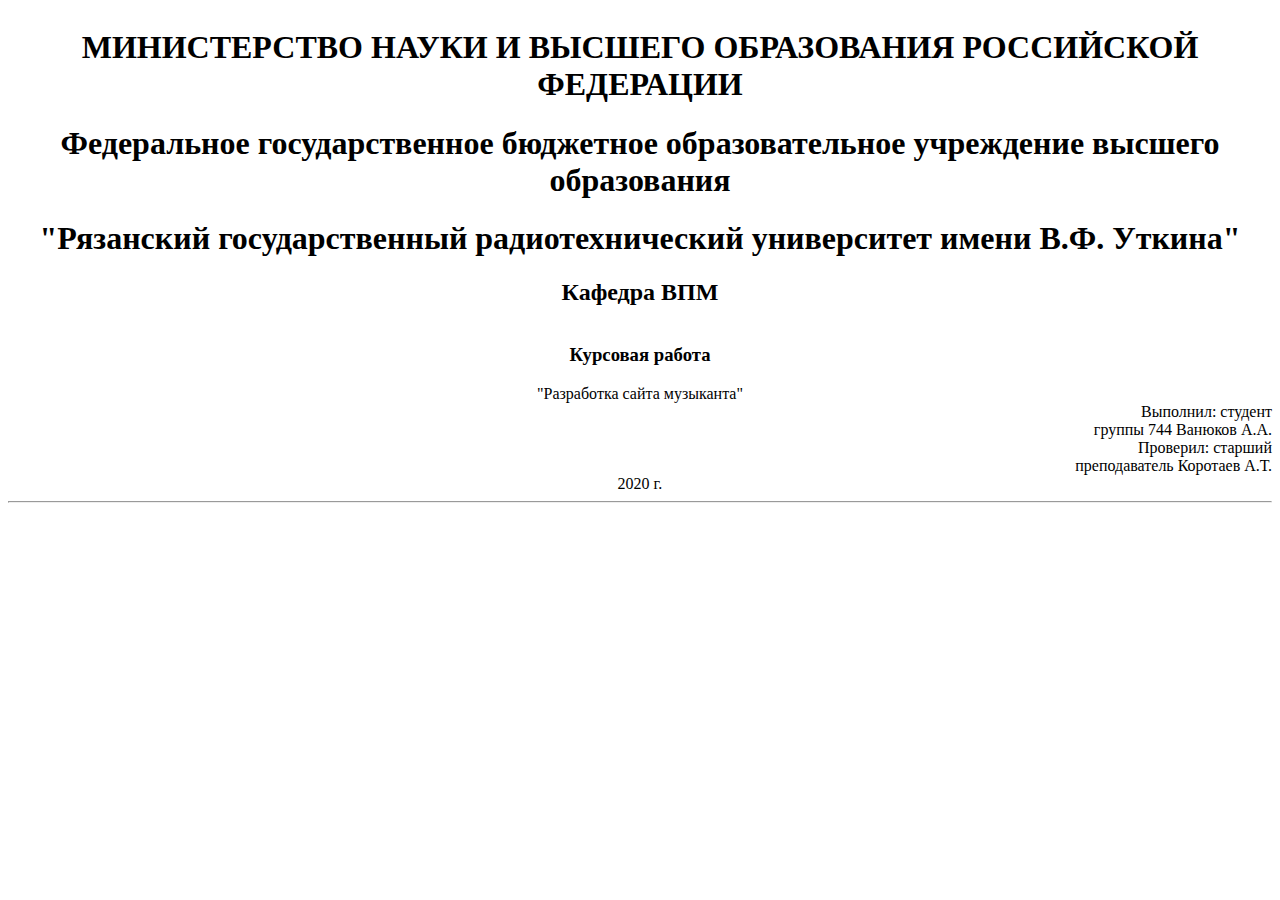
<file: pages/title.html>
<!DOCTYPE html>
<html lang="ru">

<head>
	<meta charset="UTF-8">
	<meta name="viewport" content="width=device-width, initial-scale=1.0">
	<title>Титульная страница</title>
	<link rel="stylesheet" href="../styles/title.css" type="text/css">
</head>

<body>
	<div class="title-page">
		<div class="title-page__header">
			<div class="title-page__ministry">
				<h1>МИНИСТЕРСТВО НАУКИ И ВЫСШЕГО ОБРАЗОВАНИЯ РОССИЙСКОЙ ФЕДЕРАЦИИ</h1>
			</div>
			<div class="title-page__university-cathegory">
				<h1>Федеральное государственное бюджетное образовательное учреждение высшего образования</h1>
			</div>
			<div class="title-page__university-name">
				<h1>"Рязанский государственный радиотехнический университет имени В.Ф. Уткина"</h1>
			</div>
			<div class="title-page__cathedra">
				<h2>Кафедра ВПМ</h2>
			</div>
		</div>
		<div class="title-page__body">
			<div class="title-page__laboratory-work title-page-laboratory-work">
				<div class="title-page-laboratory-work__number">
					<h3>Курсовая работа</h3>
				</div>
				<div class="title-page-laboratory-work__name">
					"Разработка сайта музыканта"
				</div>
			</div>
			<div class="title-page__performed-by">
				Выполнил: студент<span>группы 744 Ванюков А.А.</span>
			</div>
			<div class="title-page__checked-by">
				Проверил: старший<span>преподаватель Коротаев А.Т.</span>
			</div>
		</div>
		<div class="title-page__footer">
			<div class="title-page__year">
				2020 г.
			</div>
			<div class="title-page__line">
				<hr>
			</div>
		</div>
	</div>
</body>

</html>
</file>
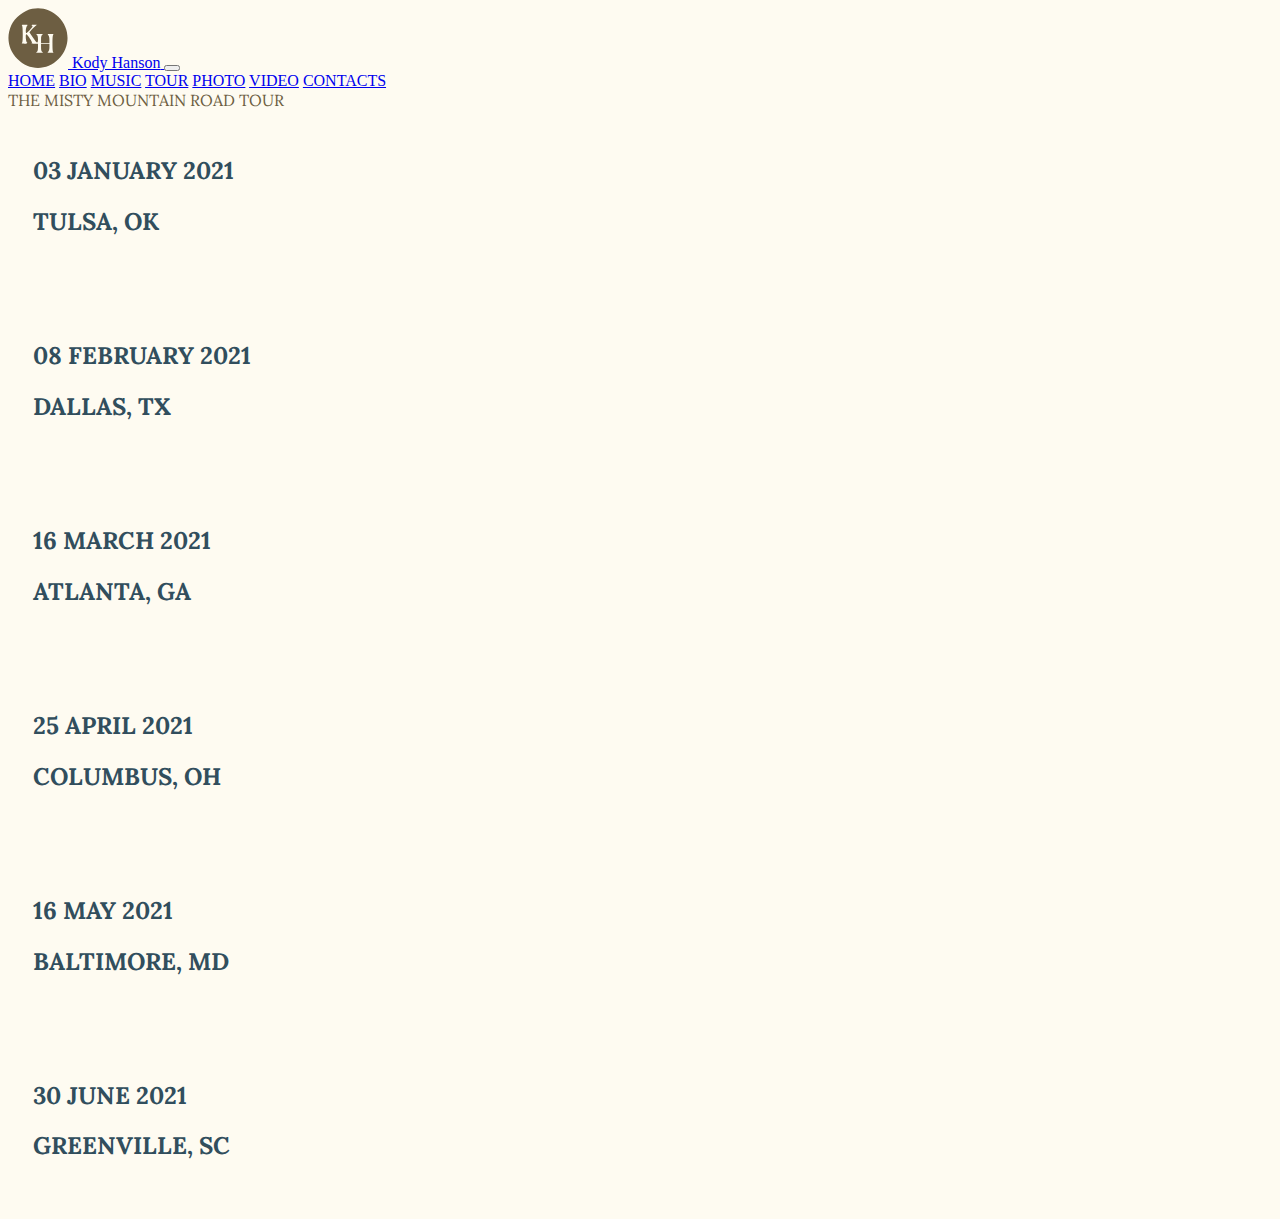
<file: pages/tour.html>
<!DOCTYPE html>
<html lang="ru">

<head>
    <meta charset="UTF-8">
    <meta name="viewport" content="width=device-width, initial-scale=1.0, user-scalable=no, shrink-to-fit=no">
    <title>Tour - Kody Hanson</title>
    <link rel="shortcut icon" href="../images/brand-logo.png" type="image/png">
    <link rel="stylesheet" href="../styles/style.css" type="text/css">
    <link rel="stylesheet" href="../styles/tour.css" type="text/css">

    <!-- Подключение Bootstrap -->
    <link rel="stylesheet" href="https://cdn.jsdelivr.net/npm/bootstrap@4.5.3/dist/css/bootstrap.min.css"
        integrity="sha384-TX8t27EcRE3e/ihU7zmQxVncDAy5uIKz4rEkgIXeMed4M0jlfIDPvg6uqKI2xXr2" crossorigin="anonymous">
    <!-- Подключение Font Awesome 5 -->
    <link rel="stylesheet" href="https://use.fontawesome.com/releases/v5.6.1/css/all.css"
        integrity="sha384-gfdkjb5BdAXd+lj+gudLWI+BXq4IuLW5IT+brZEZsLFm++aCMlF1V92rMkPaX4PP" crossorigin="anonymous">
    <!-- Подключение Google Fonts  -->
    <link rel="preconnect" href="https://fonts.gstatic.com">
    <link href="https://fonts.googleapis.com/css2?family=Libre+Franklin:wght@500&display=swap" rel="stylesheet">
    <link href="https://fonts.googleapis.com/css2?family=Lora:wght@700&display=swap" rel="stylesheet">
</head>

<body>
    <!-- Навигационная панель -->
    <!-- navbar-expand-lg обозначает начиная с какого устройства меню должно расширяться -->
    <nav class="navbar navbar-expand-lg navbar-light bg-white" id="nav">
        <!-- Лого и название бренда -->
        <a href="../index.html" class="navbar-brand">
            <!-- loading="lazy" написан для того, чтобы изображение загружалось только тогда, когда пользователь доскролит до него, а
            не с самого начла, замедляя загрузку страницы -->
            <!-- svgView и функции далее служат для обрезкт svg-изображения -->
            <img src="../images/brand-logo.svg#svgView(viewBox(13.17, 5.7, 101, 104.4)))" height="60rem" alt="" class=""
                loading="lazy">
            <span id="nav-brand">Kody Hanson</span>
        </a>
        <!-- Скрывающаяся кнопка меню (для мобильных версий) -->
        <button class="navbar-toggler" type="button" data-toggle="collapse" data-target="#navbarToggler01"
            aria-controls="navbarToggler01" aria-expanded="false" aria-label="Toggle navigation">
            <span class="navbar-toggler-icon"></span>
        </button>
        <!-- Само меню которое будет скрываться/раскрываться -->
        <div class="collapse navbar-collapse justify-content-end" id="navbarToggler01">
            <div class="navbar-nav">
                <a href="../index.html" class="nav-item nav-link">HOME</a>
                <a href="../pages/bio.html" class="nav-item nav-link">BIO</a>
                <a href="../pages/music.html" class="nav-item nav-link">MUSIC</a>
                <a href="../pages/tour.html" class="nav-item nav-link active">TOUR</a>
                <a href="../pages/photo.html" class="nav-item nav-link">PHOTO</a>
                <a href="../pages/video.html" class="nav-item nav-link">VIDEO</a>
                <a href="../pages/contacts.html" class="nav-item nav-link">CONTACTS</a>
            </div>
    </nav>
    <!-- Контейнер с турами -->
    <div class="container-fluid tour-wrapper">
        <div class="row">
            <div class="col-12 text-center display-4 mb-5 tour-capture">
                THE MISTY MOUNTAIN ROAD TOUR
            </div>
        </div>
        <div class="row">
            <div class="col-lg-8 offset-lg-2 col-12 d-flex flex-column">
                <div class="d-flex flex-lg-row flex-column justify-content-between tour border border-dark">
                    <h2 class="tour-date">
                        03 JANUARY 2021
                    </h2>
                    <h2 class="tour-place">
                        TULSA, OK
                    </h2>
                </div>
                <div class="d-flex flex-lg-row flex-column justify-content-between tour border border-dark">
                    <h2 class="tour-date">
                        08 FEBRUARY 2021
                    </h2>
                    <h2 class="tour-place">
                        DALLAS, TX
                    </h2>
                </div>
                <div class="d-flex flex-lg-row flex-column justify-content-between tour border border-dark">
                    <h2 class="tour-date">
                        16 MARCH 2021
                    </h2>
                    <h2 class="tour-place">
                        ATLANTA, GA
                    </h2>
                </div>
                <div class="d-flex flex-lg-row flex-column justify-content-between tour border border-dark">
                    <h2 class="tour-date">
                        25 APRIL 2021
                    </h2>
                    <h2 class="tour-place">
                        COLUMBUS, OH
                    </h2>
                </div>
                <div class="d-flex flex-lg-row flex-column justify-content-between tour border border-dark">
                    <h2 class="tour-date">
                        16 MAY 2021
                    </h2>
                    <h2 class="tour-place">
                        BALTIMORE, MD
                    </h2>
                </div>
                <div class="d-flex flex-lg-row flex-column justify-content-between tour border border-dark">
                    <h2 class="tour-date">
                        30 JUNE 2021
                    </h2>
                    <h2 class="tour-place">
                       GREENVILLE, SC
                    </h2>
                </div>
            </div>
        </div>
    </div>
    <!-- Кнопка прокрутки к началу страницы -->
    <div class="scrollup">
        <!-- Иконка fa-chevron-up (Font Awesome) -->
        <i class="fa fa-chevron-up"></i>
    </div>
    <!-- Подключение Bootstrap -->
    <script src="https://code.jquery.com/jquery-3.5.1.min.js"
        integrity="sha256-9/aliU8dGd2tb6OSsuzixeV4y/faTqgFtohetphbbj0=" crossorigin="anonymous"></script>
    <script src="https://cdn.jsdelivr.net/npm/bootstrap@4.5.3/dist/js/bootstrap.bundle.min.js"
        integrity="sha384-ho+j7jyWK8fNQe+A12Hb8AhRq26LrZ/JpcUGGOn+Y7RsweNrtN/tE3MoK7ZeZDyx" crossorigin="anonymous">
    </script>
    <!-- Подключение своих скриптов -->
    <script src="../scripts/go-up-button.js"></script>
    <script src="../scripts/nav-extra-large-devices-behavior.js"></script>
</body>

</html>
</file>
<file: styles/style.css>
/*Чтобы изображения никогда не были шире, чем их контейнеры и никогда не превысили своих истинных размеров на больших экранах*/
img {
    max-width: 100%;
}

body,
html {
    /* height: 100%; */
    background-color: #fefbf1;
}

/* Создание эффекта параллакса при прокрутке */
.parallax {
    background-attachment: fixed;
    background-position: center;
    background-repeat: no-repeat;
    background-size: cover;
}

.parallax-01 {
    background-image: url('../images/background-image.jpeg');
}

.parallax-02 {
    background-image: url('../images/background-02.jpg');
}

/* Стили для кнопки прокрутки к началу страницы */
div.scrollup {
    position: fixed;
    /* фиксированная позиция */
    color: #fff;
    /* цвет текста */
    background-color: #6d5e42;
    /* цвет заднего фона */
    right: 20px;
    /* расстояние от правого края */
    bottom: 0px;
    /* расстояние от нижнего края */
    padding: 4px 10px;
    /* отступы до содержимого блока */
    font-size: 20px;
    /* размер шрифта (иконки) */
    border-top-left-radius: 4px;
    /* скругление верхнего левого угла */
    border-top-right-radius: 4px;
    /* скругление верхнего правого угла */
    cursor: pointer;
    /* форма курсора */
    display: none;
    /* не отображать элемент */
    text-align: center;
    /*выравнивание содержимого элемента по центру */
    z-index: 1070;
    /*чтобы кнопка была "выше" всех остальных элементов по оси z */
}

div.scrollup:hover {
    background-color: #000;
    /* цвет заднего фона при наведении */
}

.big-button {
    /* Эти два свойства отвечают за наложение кнопки на картинку  */
    position: relative;
    bottom: 6%;

    display: block;
    margin: auto;
    background-color: #314e5d;
    color: white;
    padding: 5% 18%;
    border: 0;

    /* Для анимации при наведении */
    transition: all 500ms ease;

    font-family: 'Libre Franklin', sans-serif;
    font-size: 130%;
}

.big-button:hover {
    background-color: #49758b;
}

/* Убирает "выделение" кнопки при ее нажатии */
.big-button:focus {
    outline: none;
}

.music-album {
    background-color: #fefbf1;
    color: #6d5e42;
}

.album-wrapper {
    background-color: white;
    padding: 2% 5%;
}

.album-artist {
    font-family: 'Lora', serif;
}

.music-panel {
    background-color: transparent;
    position: relative;
    right: 90%;
}

.music-capture {
    display: flex;
    flex-direction: row;
    justify-content: space-between;
}

.tracks-wrapper {
    overflow-y: auto;
}

/*Воспроизведение треков */

#main-page-player-wrapper .track {
    cursor: pointer;
}

#main-page-player-wrapper .mini_controls path {
    fill: #6d5e42;
}

#main-page-player-wrapper .track .mini_controls {
    float: left;
    margin-right: 5%;
}

#main-page-player-wrapper .active .play {
    display: none;
}

#main-page-player-wrapper .play {
    display: none;
}

#main-page-player-wrapper .track:hover .play {
    display: block;
}

#main-page-player-wrapper:hover .active .play {
    display: none;
}

#main-page-player-wrapper .pause {
    display: none;
}

#main-page-player-wrapper .active .pause {
    display: block;
}

#main-page-player-wrapper .song-number {
    display: block;
}

#main-page-player-wrapper .active .song-number {
    display: none;
}

#main-page-player-wrapper .track:hover .song-number {
    display: none;
}

/* Конец Воспроизведение треков */

.big-button-02 {
    margin: 0 auto;
    bottom: 6%;
    padding: 5% 14%;
}

.biography-capture {
    color: #6d5e42;
    font-family: 'Lora', serif;
}

.biography-text {
    color: #314e5d;
    font-weight: bold;
    font-size: 175%;

    border-radius: 25px;
    margin-top: 5%;
    margin-bottom: 5%;
    background: rgba(254, 251, 241, 0.8);
}

.big-button-03 {
    margin-top: 10%;
}

/*Для планшетов и смартфонов*/
/* @include media-breakpoint-up()*/
@media only screen and (max-width: 991px) {

    /* Выключение параллакса для планшетов и смартфонов */
    .parallax {
        background-attachment: scroll;
        background-position: 0%;
    }

    div.scrollup:hover {
        background-color: #6d5e42;
        /* цвет заднего фона при наведении (нажатии) на телефоне*/
    }

    .big-button:hover {
        background-color: #314e5d;
    }

    .big-button:active {
        background-color: #49758b;
    }

    .music-album-inner {
        background-color: #fefbf1;
    }

    .music-panel {
        right: 0%;
        bottom: 12%;
    }

    .big-button-03 {
        padding-left: 14%;
        padding-right: 14%;
        margin-top: 20%;
    }

    .biography-text {
        font-size: 150%;
    }
}

/* Для ультра маленьких утройств (iPhone 5/5S/SE, например)*/
@media only screen and (max-width: 320px) {
    .biography-text {
        font-size: 120%;
    }
}
</file>
<file: src/styles/style.css>
/*Чтобы изображения никогда не были шире, чем их контейнеры и никогда не превысили своих истинных размеров на больших экранах*/
img {
    /* width: 100%; */
    max-width: 100%;
}

body,
html {
    height: 100%;
}

/* Создание эффекта параллакса при прокрутке */
.parallax {
    height: 100%;
    background-attachment: fixed;
    background-position: center;
    background-repeat: no-repeat;
    background-size: cover;
}

.parallax-01 {
    background-image: url('../images/background-image.jpeg');
}

/* Стили для кнопки прокрутки к началу страницы */
div.scrollup {
    position: fixed;
    /* фиксированная позиция */
    color: #fff;
    /* цвет текста */
    background-color: #6d5e42;
    /* цвет заднего фона */
    right: 20px;
    /* расстояние от правого края */
    bottom: 0px;
    /* расстояние от нижнего края */
    padding: 4px 10px;
    /* отступы до содержимого блока */
    font-size: 20px;
    /* размер шрифта (иконки) */
    border-top-left-radius: 4px;
    /* скругление верхнего левого угла */
    border-top-right-radius: 4px;
    /* скругление верхнего правого угла */
    cursor: pointer;
    /* форма курсора */
    display: none;
    /* не отображать элемент */
    text-align: center;
    /*выравнивание содержимого элемента по центру */
}

div.scrollup:hover {
    background-color: #000;
    /* цвет заднего фона при наведении */
}

.blue-color {
    color: #314e5d;
}

/*Для планшетов и смартфонов*/
/* @include media-breakpoint-up()*/
@media only screen and (max-device-width: 991px) {

    /* Выключение параллакса для планшетов и смартфонов */
    .parallax {
        background-attachment: scroll;
        background-position: 0%;
    }
}

/* Для ультра маленьких утройств (iPhone 5/5S/SE, например)*/
@media only screen and (max-device-width: 320px) {

}
</file>
<file: styles/johny-cash.css>
.capture-wrapper {
    background-color: #fefbf1;
    height: 100%;
}

.main-text{
    color: #314e5d;
}
</file>
<file: styles/contacts.css>
.contacts-wrapper{
        background-color: #fefbf1;
        height: 100%;
}
</file>
<file: styles/music.css>
.album-wrapper {
    background-color: transparent;
    padding: 2% 5%;
}

.music-panel {
    right: 0%;
    bottom: 0%;
}

.album-image {
    width: 61%;
}

/*Воспроизведение треков */

#main-page-player-wrapper-02 .track {
    cursor: pointer;
}

#main-page-player-wrapper-02 .mini_controls path {
    fill: #6d5e42;
}

#main-page-player-wrapper-02 .track .mini_controls {
    float: left;
    margin-right: 5%;
}

#main-page-player-wrapper-02 .active .play {
    display: none;
}

#main-page-player-wrapper-02 .play {
    display: none;
}

#main-page-player-wrapper-02 .track:hover .play {
    display: block;
}

#main-page-player-wrapper-02:hover .active .play {
    display: none;
}

#main-page-player-wrapper-02 .pause {
    display: none;
}

#main-page-player-wrapper-02 .active .pause {
    display: block;
}

#main-page-player-wrapper-02 .song-number {
    display: block;
}

#main-page-player-wrapper-02 .active .song-number {
    display: none;
}

#main-page-player-wrapper-02 .track:hover .song-number {
    display: none;
}

/* Конец Воспроизведение треков */
</file>
<file: styles/title.css>
.title-page {
    text-align: center;
    display: flex;
    flex-direction: column;
}

.title-page__header {
    height: 40%;
}

.title-page__ministry {}

.title-page__university-cathegory {}

.title-page__university-name {}

.title-page__cathedra {}

.title-page__body {
    height: 50%;
}

.title-page__laboratory-work {}

.title-page-laboratory-work {
    height: 20%;
}

.title-page-laboratory-work__number {}

.title-page-laboratory-work__name {}

.title-page__performed-by {
    text-align: right;
    display: flex;
    flex-direction: column;
}

.title-page__checked-by {
    text-align: right;
    display: flex;
    flex-direction: column;
}

.title-page__performed-by>span {}

.title-page__footer {
    height: 10%;
}

.title-page__year {}

.title-page__line {}

/*labs*/
.labs-list {
    font-size: 40px;
    text-decoration: none;
    white-space: pre-line;

    background-color: #666666;
    -webkit-background-clip: text;
    -moz-background-clip: text;
    background-clip: text;
    color: transparent;
    text-shadow: rgba(255, 255, 255, 0.5) 0px 3px 3px;
}

/* lab 1-2 */
/* .labs-list__lab1-2 {
    background-color: #666666;
    -webkit-background-clip: text;
    -moz-background-clip: text;
    background-clip: text;
    color: transparent;
    text-shadow: rgba(255, 255, 255, 0.5) 0px 3px 3px;
} */
</file>
<file: styles/tour.css>
.tour-wrapper {
    background-color: #fefbf1;
    height: 100%;
}

.tour-capture {
    color: #6d5e42;
    font-family: 'Lora',
        serif;
}

.tour{
    padding: 2%;
    margin-bottom: 1%;
    color: #314e5d;
    font-family: 'Lora', serif;
}
</file>
